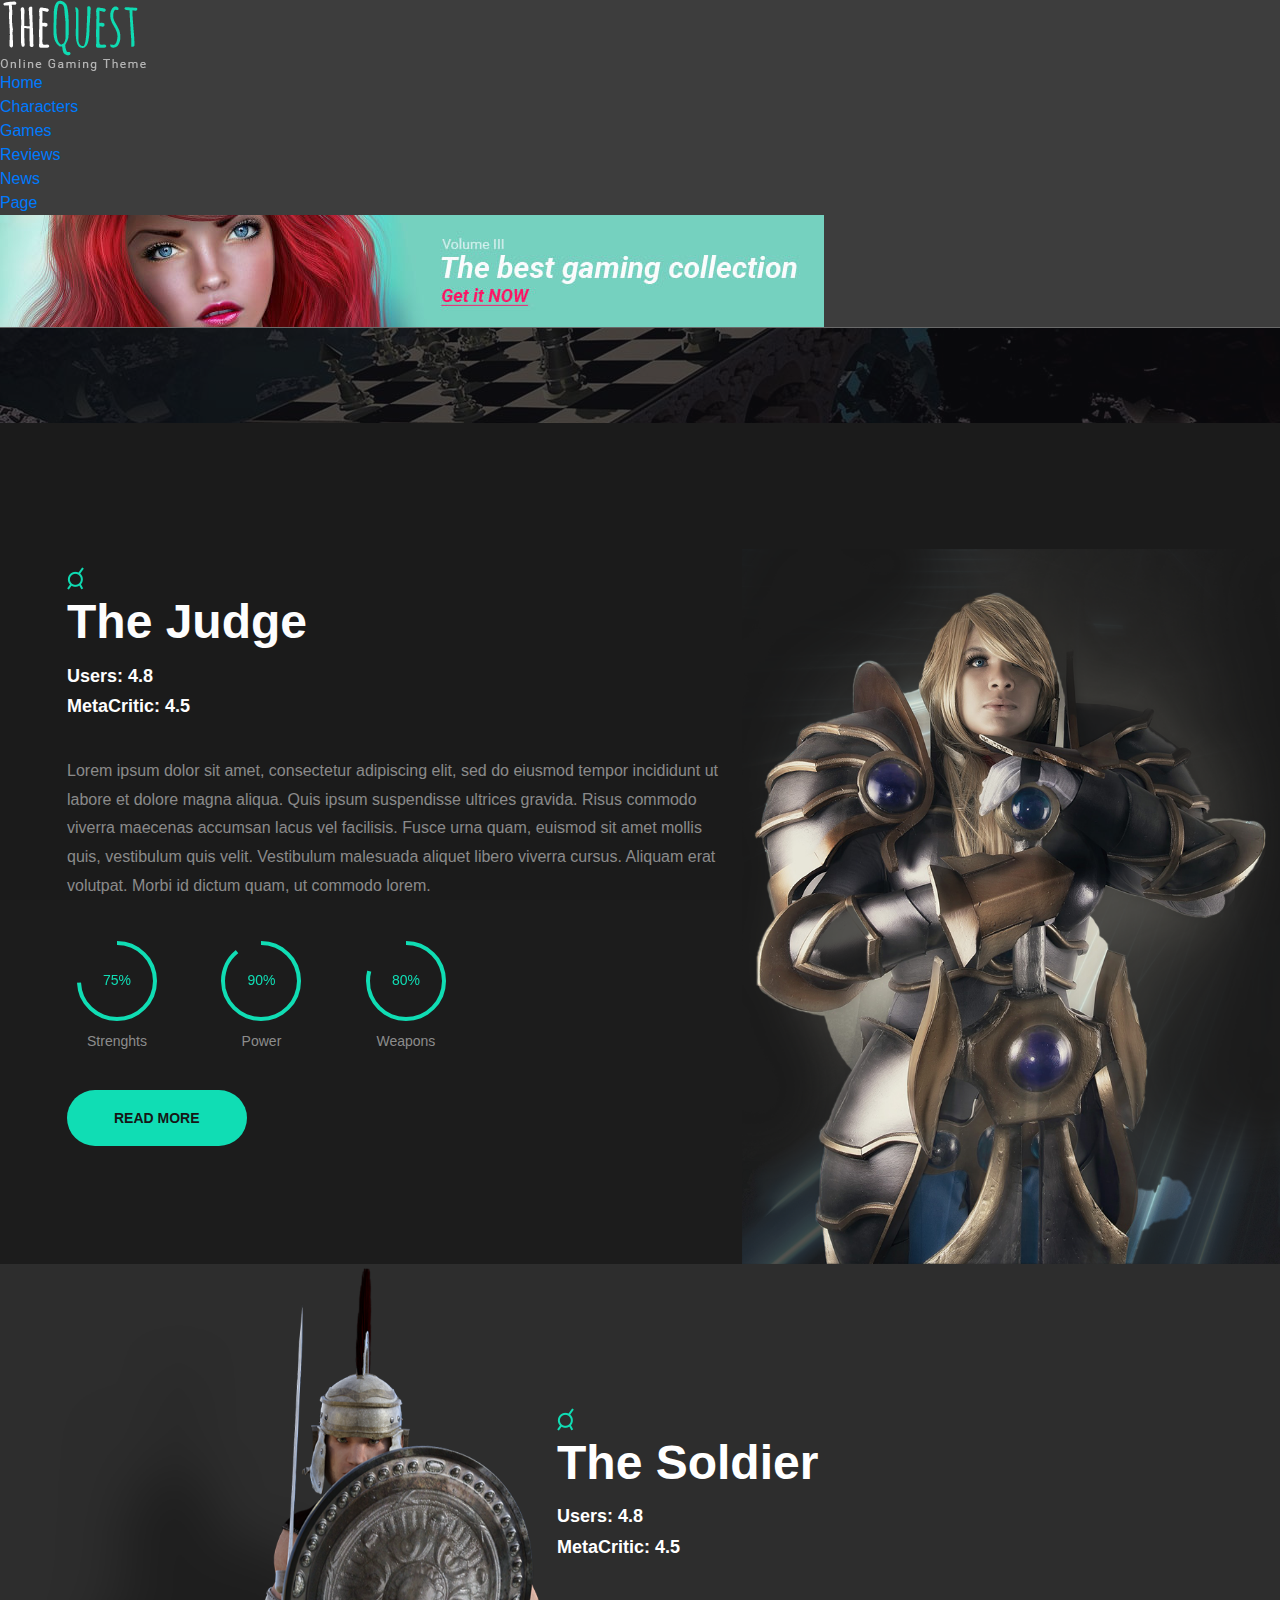
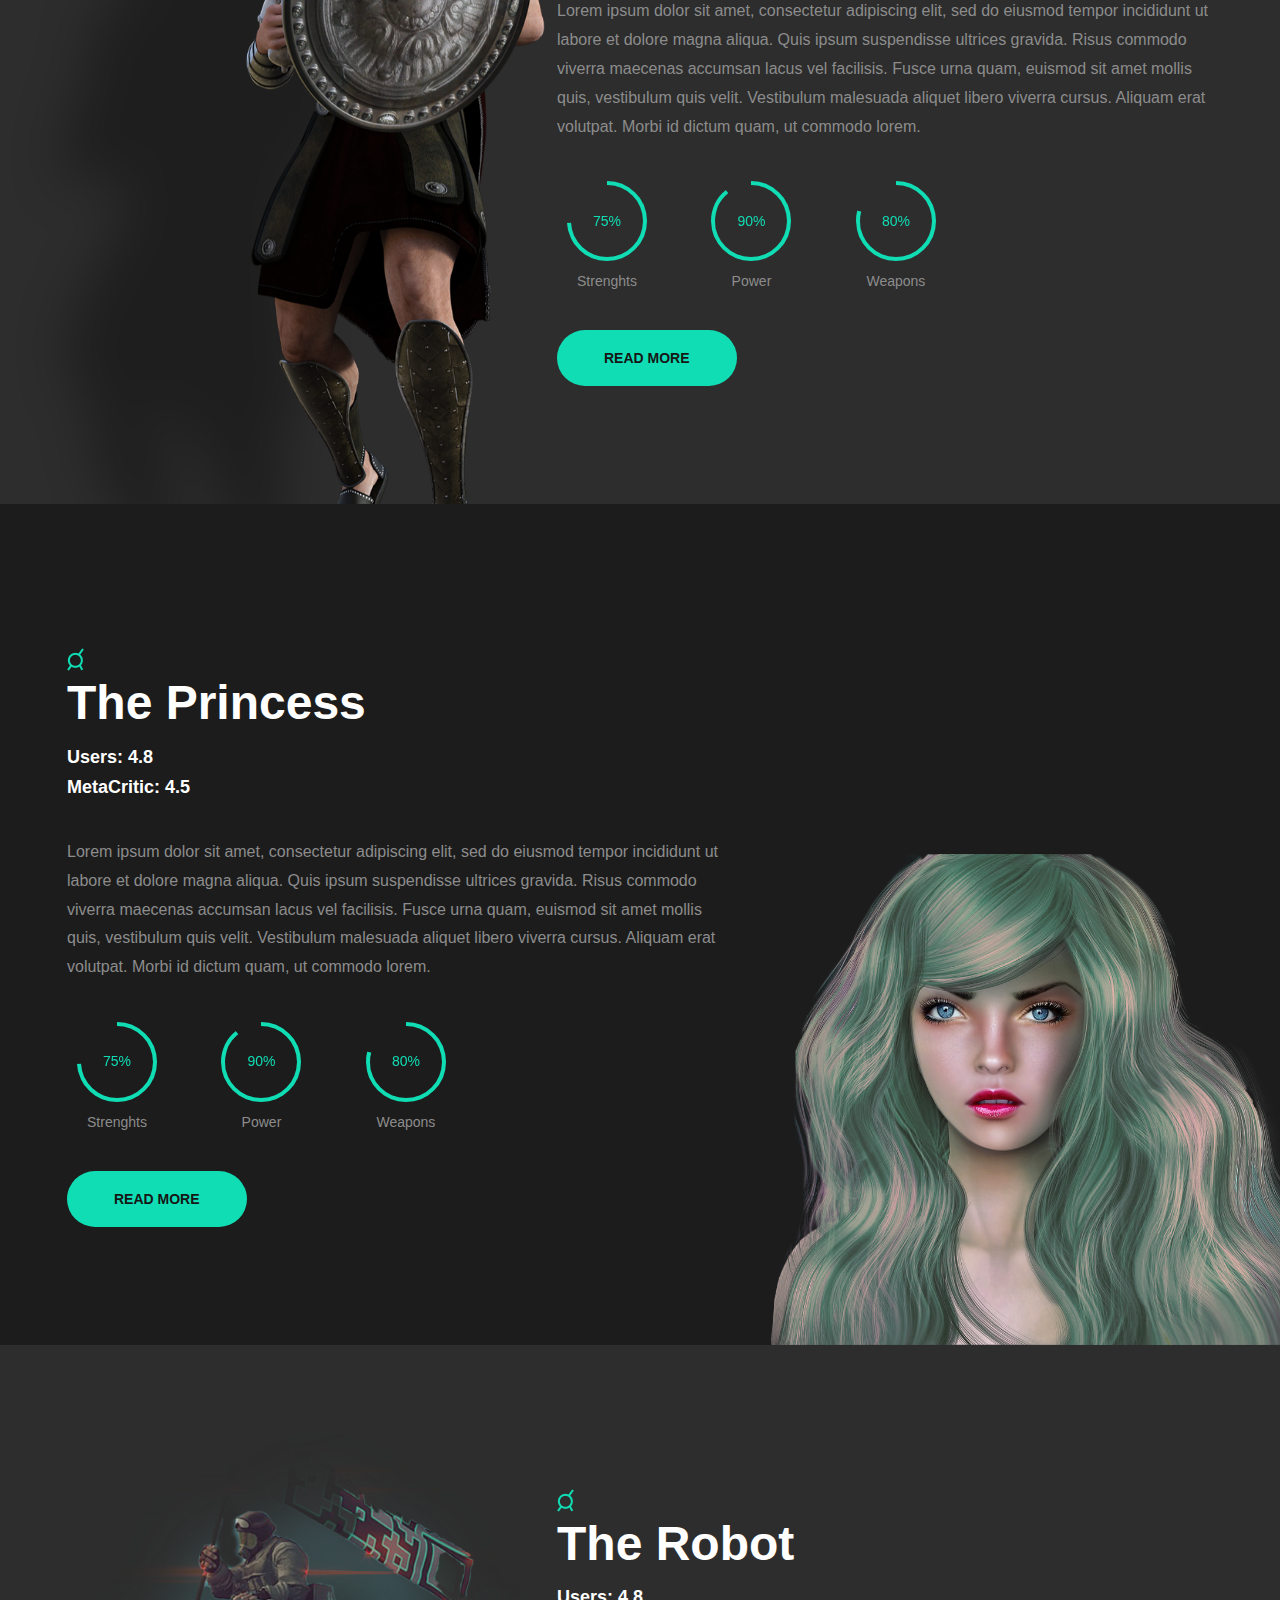
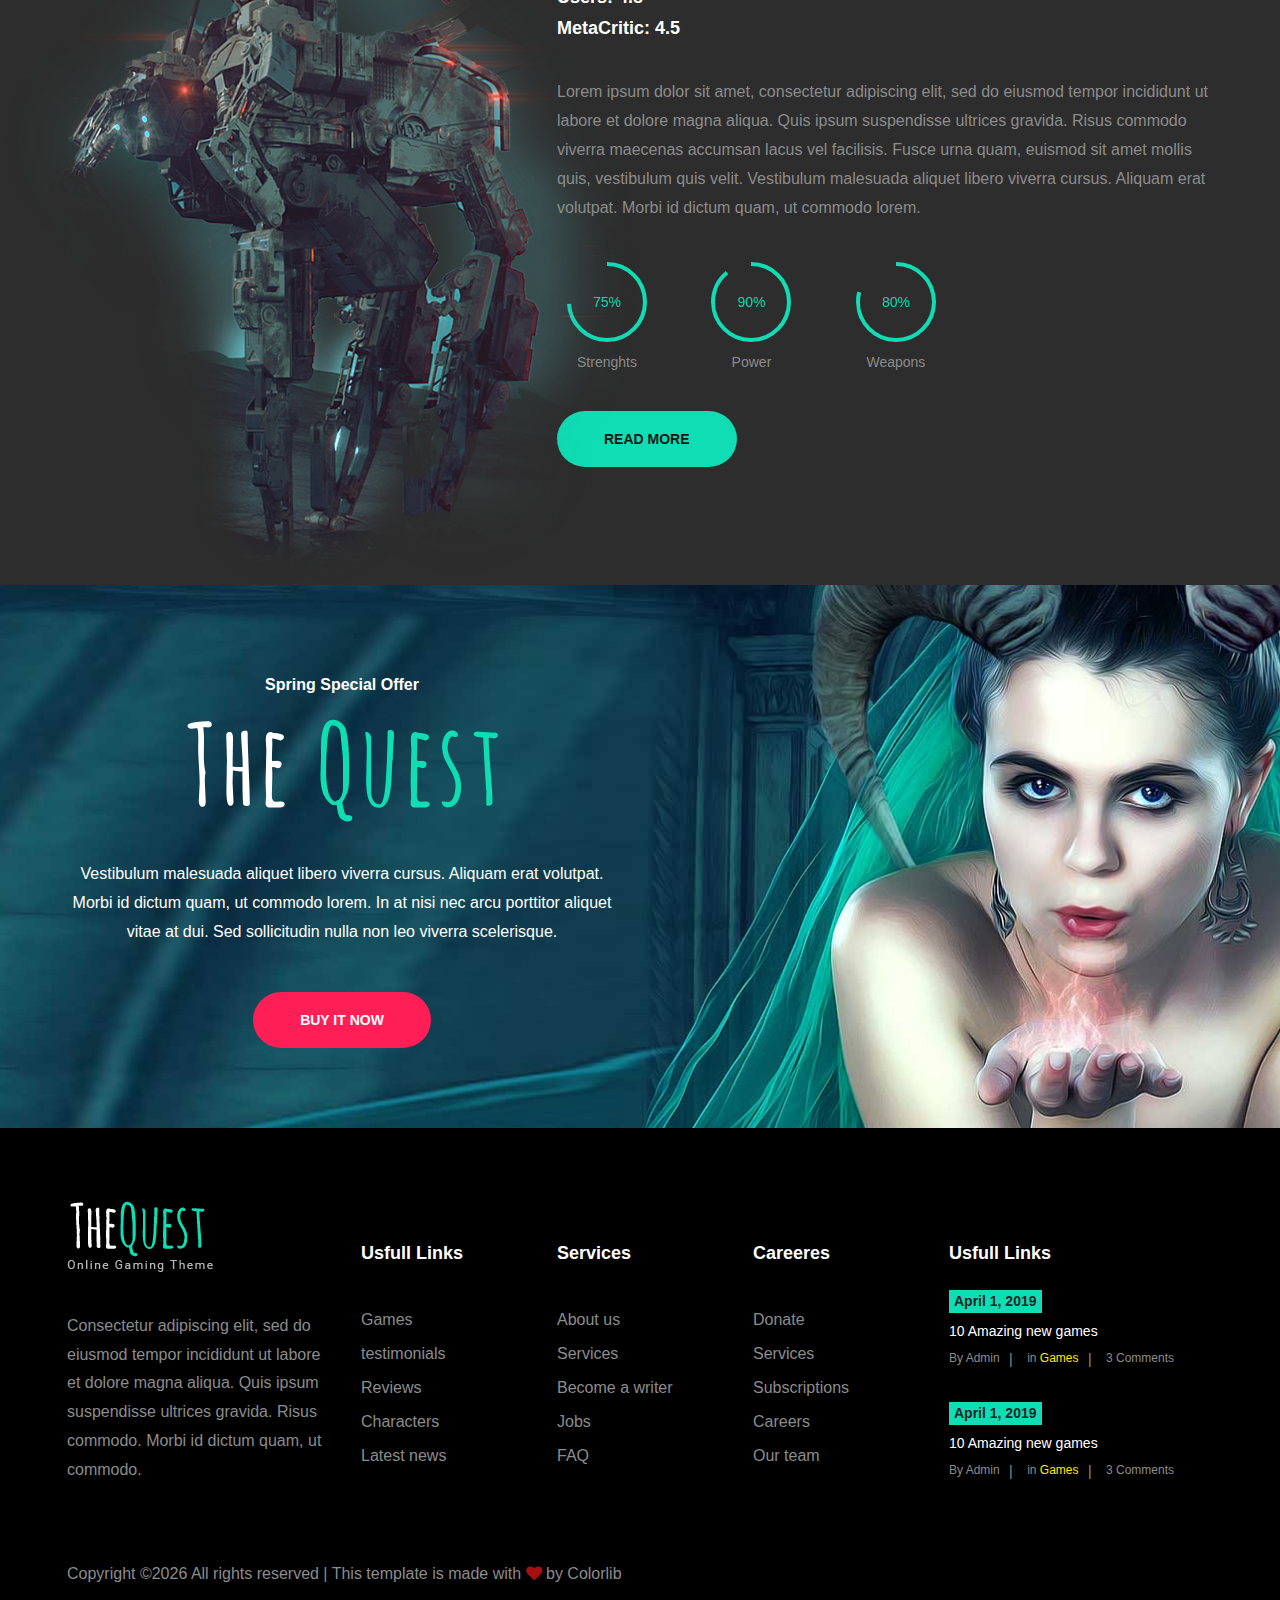
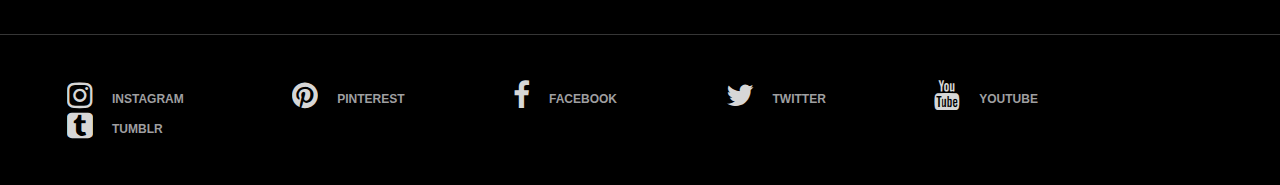
<file: characters.html>
<!DOCTYPE html>
<html lang="zxx">
<head>
	<title>TheQuest - Gaming Magazine Template</title>
	<meta charset="UTF-8">
	<meta name="description" content="TheQuest Gaming Magazine Template">
	<meta name="keywords" content="gaming, html">
	<meta name="viewport" content="width=device-width, initial-scale=1.0">
	
	<!-- Favicon -->
	<link href="img/favicon.ico" rel="shortcut icon"/>

	<!-- Google font -->
	<link href="https://fonts.googleapis.com/css?family=Roboto:300,300i,400,400i,500,500i,700,700i&display=swap" rel="stylesheet">

	<!-- Stylesheets -->
	<link rel="stylesheet" href="css/bootstrap.min.css"/>
	<link rel="stylesheet" href="css/font-awesome.min.css"/>
	<link rel="stylesheet" href="css/magnific-popup.css"/>
	<link rel="stylesheet" href="css/owl.carousel.min.css"/>
	<link rel="stylesheet" href="css/slicknav.min.css"/>

	<!-- Main Stylesheets -->
	<link rel="stylesheet" href="css/style.css"/>


	<!--[if lt IE 9]>
		<script src="https://oss.maxcdn.com/html5shiv/3.7.2/html5shiv.min.js"></script>
		<script src="https://oss.maxcdn.com/respond/1.4.2/respond.min.js"></script>
	<![endif]-->

</head>
<body>
	<!-- Page Preloder -->
	<div id="preloder">
		<div class="loader"></div>
	</div>

	<!-- Header section -->
	<header class="header-section">
		<a href="index.html" class="site-logo">
			<img src="img/logo.png" alt="logo">
		</a>
		<ul class="main-menu">
			<li><a href="index.html">Home</a></li>
			<li><a href="characters.html">Characters</a></li>
			<li><a href="game.html">Games</a></li>
			<li><a href="reviews.html">Reviews</a></li>
			<li><a href="news.html">News</a></li>
			<li><a href="single-post.html">Page</a></li>
		</ul>
		<div class="header-add">
			<img src="img/add.jpg" alt="">
		</div>
	</header>
	<!-- Header section end -->

	<!-- Page top section -->
	<section class="page-top-section set-bg" data-setbg="img/header-bg/1.jpg">
		<div class="container">
			<h2>Characters</h2>
		</div>
	</section>
	<!-- Page top section end -->

	<!-- Character section 1 -->
	<section class="characters-section character-one">
		<div class="container">
			<div class="row">
				<div class="col-lg-7">
					<div class="character-info">
						<img src="img/game-characters/title-icon.png" alt="">
						<h2>The Judge</h2>
						<h5>Users: 4.8</h5>
						<h5>MetaCritic: 4.5</h5>
						<p>Lorem ipsum dolor sit amet, consectetur adipiscing elit, sed do eiusmod tempor incididunt ut labore et dolore magna aliqua. Quis ipsum suspendisse ultrices gravida. Risus commodo viverra maecenas accumsan lacus vel facilisis. Fusce urna quam, euismod sit amet mollis quis, vestibulum quis velit. Vestibulum malesuada aliquet libero viverra cursus. Aliquam erat volutpat. Morbi id dictum quam, ut commodo lorem.</p>
						<div class="progress-warp">
							<div class="cp-item">
								<div class="circle-progress" data-cpid="id-1" data-cpvalue="75" data-cpcolor="#10ddb4"></div>
								<h4>Strenghts</h4>
							</div>
							<div class="cp-item">
								<div class="circle-progress" data-cpid="id-2" data-cpvalue="90" data-cpcolor="#10ddb4"></div>
								<h4>Power</h4>
							</div>
							<div class="cp-item">
								<div class="circle-progress" data-cpid="id-3" data-cpvalue="80" data-cpcolor="#10ddb4"></div>
								<h4>Weapons</h4>
							</div>
						</div>
						<a href="#" class="site-btn">Read More</a>
					</div>
				</div>
			</div>
			<div class="character-img">
				<img src="img/game-characters/1.png" alt="">
			</div>
		</div>
	</section>
	<!-- Character section 1 end -->

	<!-- Character section 2 -->
	<section class="characters-section character-two">
		<div class="container">
			<div class="row">
				<div class="col-lg-7 offset-lg-5">
					<div class="character-info">
						<img src="img/game-characters/title-icon.png" alt="">
						<h2>The Soldier</h2>
						<h5>Users: 4.8</h5>
						<h5>MetaCritic: 4.5</h5>
						<p>Lorem ipsum dolor sit amet, consectetur adipiscing elit, sed do eiusmod tempor incididunt ut labore et dolore magna aliqua. Quis ipsum suspendisse ultrices gravida. Risus commodo viverra maecenas accumsan lacus vel facilisis. Fusce urna quam, euismod sit amet mollis quis, vestibulum quis velit. Vestibulum malesuada aliquet libero viverra cursus. Aliquam erat volutpat. Morbi id dictum quam, ut commodo lorem.</p>
						<div class="progress-warp">
							<div class="cp-item">
								<div class="circle-progress" data-cpid="id-4" data-cpvalue="75" data-cpcolor="#10ddb4"></div>
								<h4>Strenghts</h4>
							</div>
							<div class="cp-item">
								<div class="circle-progress" data-cpid="id-5" data-cpvalue="90" data-cpcolor="#10ddb4"></div>
								<h4>Power</h4>
							</div>
							<div class="cp-item">
								<div class="circle-progress" data-cpid="id-6" data-cpvalue="80" data-cpcolor="#10ddb4"></div>
								<h4>Weapons</h4>
							</div>
						</div>
						<a href="#" class="site-btn">Read More</a>
					</div>
				</div>
			</div>
			<div class="character-img">
				<img src="img/game-characters/2.png" alt="">
			</div>
		</div>
	</section>
	<!-- Character section 2 end -->

	<!-- Character section 3 -->
	<section class="characters-section character-three">
		<div class="container">
			<div class="row">
				<div class="col-lg-7">
					<div class="character-info">
						<img src="img/game-characters/title-icon.png" alt="">
						<h2>The Princess</h2>
						<h5>Users: 4.8</h5>
						<h5>MetaCritic: 4.5</h5>
						<p>Lorem ipsum dolor sit amet, consectetur adipiscing elit, sed do eiusmod tempor incididunt ut labore et dolore magna aliqua. Quis ipsum suspendisse ultrices gravida. Risus commodo viverra maecenas accumsan lacus vel facilisis. Fusce urna quam, euismod sit amet mollis quis, vestibulum quis velit. Vestibulum malesuada aliquet libero viverra cursus. Aliquam erat volutpat. Morbi id dictum quam, ut commodo lorem.</p>
						<div class="progress-warp">
							<div class="cp-item">
								<div class="circle-progress" data-cpid="id-7" data-cpvalue="75" data-cpcolor="#10ddb4"></div>
								<h4>Strenghts</h4>
							</div>
							<div class="cp-item">
								<div class="circle-progress" data-cpid="id-8" data-cpvalue="90" data-cpcolor="#10ddb4"></div>
								<h4>Power</h4>
							</div>
							<div class="cp-item">
								<div class="circle-progress" data-cpid="id-9" data-cpvalue="80" data-cpcolor="#10ddb4"></div>
								<h4>Weapons</h4>
							</div>
						</div>
						<a href="#" class="site-btn">Read More</a>
					</div>
				</div>
			</div>
			<div class="character-img">
				<img src="img/game-characters/3.png" alt="">
			</div>
		</div>
	</section>
	<!-- Character section 3 end -->

	<!-- Character section 4 -->
	<section class="characters-section character-four">
		<div class="container">
			<div class="row">
				<div class="col-lg-7 offset-lg-5">
					<div class="character-info">
						<img src="img/game-characters/title-icon.png" alt="">
						<h2>The Robot</h2>
						<h5>Users: 4.8</h5>
						<h5>MetaCritic: 4.5</h5>
						<p>Lorem ipsum dolor sit amet, consectetur adipiscing elit, sed do eiusmod tempor incididunt ut labore et dolore magna aliqua. Quis ipsum suspendisse ultrices gravida. Risus commodo viverra maecenas accumsan lacus vel facilisis. Fusce urna quam, euismod sit amet mollis quis, vestibulum quis velit. Vestibulum malesuada aliquet libero viverra cursus. Aliquam erat volutpat. Morbi id dictum quam, ut commodo lorem.</p>
						<div class="progress-warp">
							<div class="cp-item">
								<div class="circle-progress" data-cpid="id-10" data-cpvalue="75" data-cpcolor="#10ddb4"></div>
								<h4>Strenghts</h4>
							</div>
							<div class="cp-item">
								<div class="circle-progress" data-cpid="id-11" data-cpvalue="90" data-cpcolor="#10ddb4"></div>
								<h4>Power</h4>
							</div>
							<div class="cp-item">
								<div class="circle-progress" data-cpid="id-12" data-cpvalue="80" data-cpcolor="#10ddb4"></div>
								<h4>Weapons</h4>
							</div>
						</div>
						<a href="#" class="site-btn">Read More</a>
					</div>
				</div>
			</div>
			<div class="character-img">
				<img src="img/game-characters/4.png" alt="">
			</div>
		</div>
	</section>
	<!-- Character section 4 end -->

	<!-- Banner section -->
	<section class="banner-section set-bg" data-setbg="img/banner-bg.jpg">
		<div class="container">
			<div class="banner-text text-white">
				<div class="banner-logo">
					<h6>Spring Special Offer</h6>
					<img src="img/logo-3.png" alt="">
				</div>
				<p>Vestibulum malesuada aliquet libero viverra cursus. Aliquam erat volutpat. Morbi id dictum quam, ut commodo lorem. In at nisi nec arcu porttitor aliquet vitae at dui. Sed sollicitudin nulla non leo viverra scelerisque.</p>
				<a href="#" class="site-btn sb-color">Buy it now</a>
			</div>
		</div>
	</section>
	<!-- Banner section end -->

	<!-- Footer section -->
	<div class="footer-section">
		<div class="container">
			<div class="row">
				<div class="col-lg-3">
					<div class="footer-widget">
						<div class="about-widget">
							<img src="img/logo.png" alt="">
							<p>Consectetur adipiscing elit, sed do eiusmod tempor incididunt ut labore et dolore magna aliqua. Quis ipsum suspendisse ultrices gravida. Risus commodo. Morbi id dictum quam, ut commodo.</p>
						</div>
					</div>
				</div>
				<div class="col-lg-2 col-sm-6">
					<div class="footer-widget">
						<h2 class="fw-title">Usfull Links</h2>
						<ul>
							<li><a href="">Games</a></li>
							<li><a href="">testimonials</a></li>
							<li><a href="">Reviews</a></li>
							<li><a href="">Characters</a></li>
							<li><a href="">Latest news</a></li>
						</ul>
					</div>
				</div>
				<div class="col-lg-2 col-sm-6">
					<div class="footer-widget">
						<h2 class="fw-title">Services</h2>
						<ul>
							<li><a href="">About us</a></li>
							<li><a href="">Services</a></li>
							<li><a href="">Become a writer</a></li>
							<li><a href="">Jobs</a></li>
							<li><a href="">FAQ</a></li>
						</ul>
					</div>
				</div>
				<div class="col-lg-2 col-sm-6">
					<div class="footer-widget">
						<h2 class="fw-title">Careeres</h2>
						<ul>
							<li><a href="">Donate</a></li>
							<li><a href="">Services</a></li>
							<li><a href="">Subscriptions</a></li>
							<li><a href="">Careers</a></li>
							<li><a href="">Our team</a></li>
						</ul>
					</div>
				</div>
				<div class="col-lg-3 col-sm-6">
					<div class="footer-widget fw-latest-post">
						<h2 class="fw-title">Usfull Links</h2>
						<div class="latest-news-widget">
							<div class="ln-item">
								<div class="ln-text">
									<div class="ln-date">April 1, 2019</div>
									<h6>10 Amazing new games</h6>
									<div class="ln-metas">
										<div class="ln-meta">By Admin</div>
										<div class="ln-meta">in <a href="#">Games</a></div>
										<div class="ln-meta">3 Comments</div>
									</div>
								</div>
							</div>
							<div class="ln-item">
								<div class="ln-text">
									<div class="ln-date">April 1, 2019</div>
									<h6>10 Amazing new games</h6>
									<div class="ln-metas">
										<div class="ln-meta">By Admin</div>
										<div class="ln-meta">in <a href="#">Games</a></div>
										<div class="ln-meta">3 Comments</div>
									</div>
								</div>
							</div>
						</div>
					</div>
				</div>
			</div>
			<div class="copyright"><p><!-- Link back to Colorlib can't be removed. Template is licensed under CC BY 3.0. -->
  Copyright &copy;<script>document.write(new Date().getFullYear());</script> All rights reserved | This template is made with <i class="fa fa-heart" aria-hidden="true"></i> by <a href="https://colorlib.com" target="_blank">Colorlib</a>
  <!-- Link back to Colorlib can't be removed. Template is licensed under CC BY 3.0. --></p></div>
		</div>
		<div class="social-links-warp">
			<div class="container">
				<div class="social-links">
					<a href="#"><i class="fa fa-instagram"></i><span>instagram</span></a>
					<a href="#"><i class="fa fa-pinterest"></i><span>pinterest</span></a>
					<a href="#"><i class="fa fa-facebook"></i><span>facebook</span></a>
					<a href="#"><i class="fa fa-twitter"></i><span>twitter</span></a>
					<a href="#"><i class="fa fa-youtube"></i><span>youtube</span></a>
					<a href="#"><i class="fa fa-tumblr-square"></i><span>tumblr</span></a>
				</div>
			</div>
		</div>
	</div>
	<!-- Footer section end -->
															
	<!--====== Javascripts & Jquery ======-->
	<script src="js/jquery-3.2.1.min.js"></script>
	<script src="js/bootstrap.min.js"></script>
	<script src="js/jquery.slicknav.js"></script>
	<script src="js/owl.carousel.min.js"></script>
	<script src="js/circle-progress.min.js"></script>
	<script src="js/jquery.magnific-popup.min.js"></script>
	<script src="js/main.js"></script>

	</body>
</html>
</file>
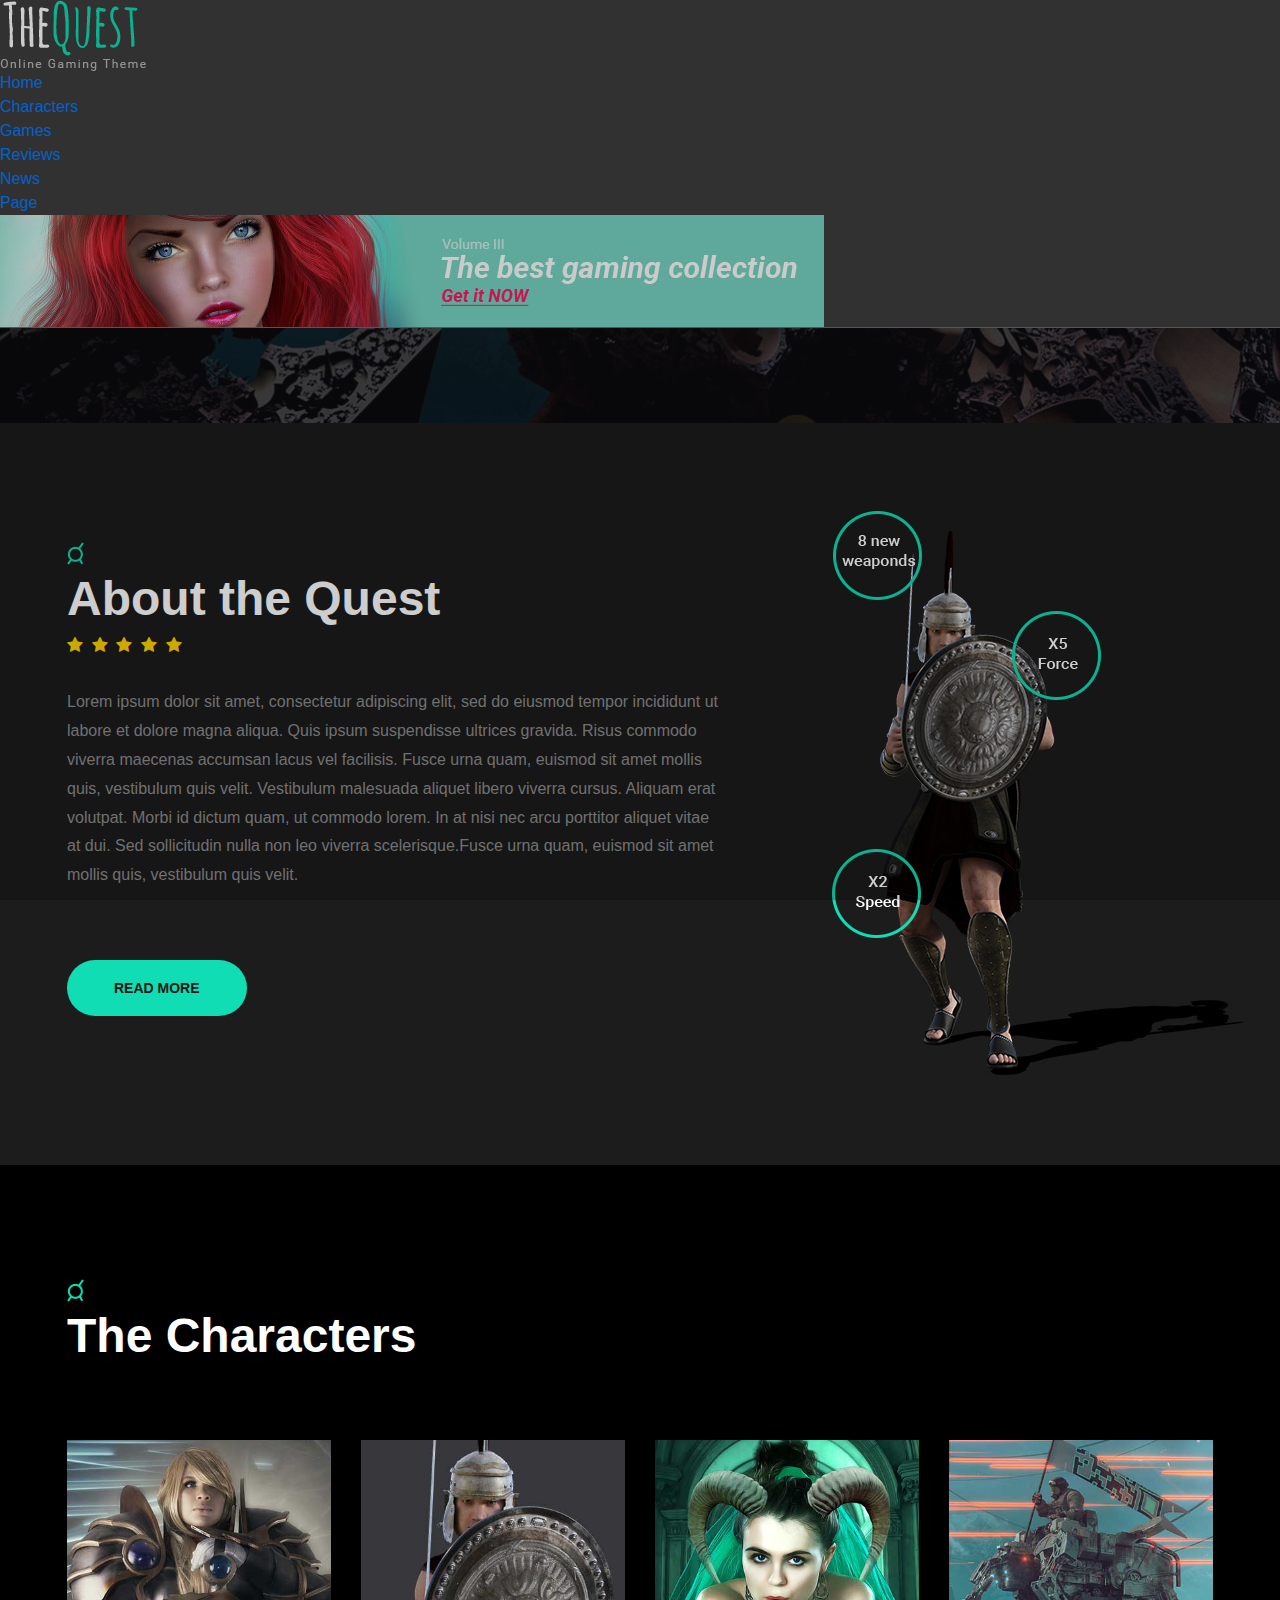
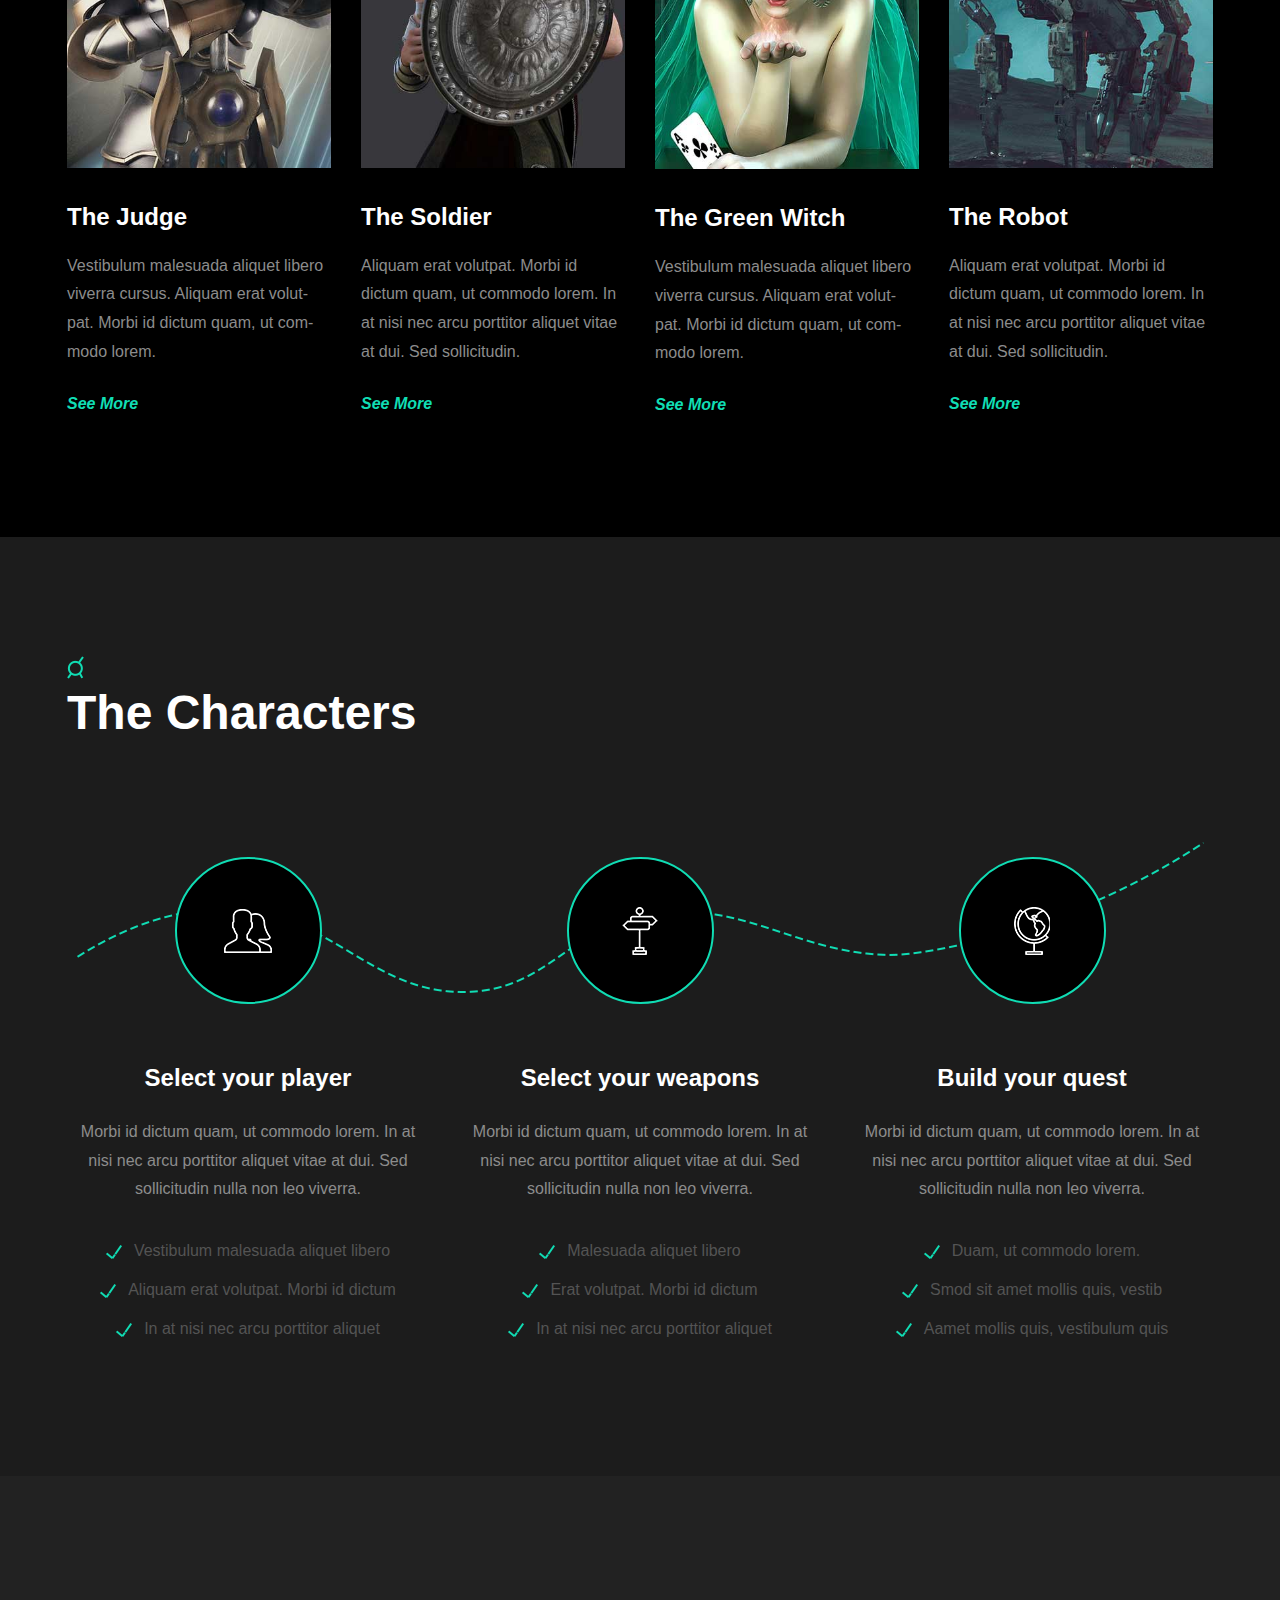
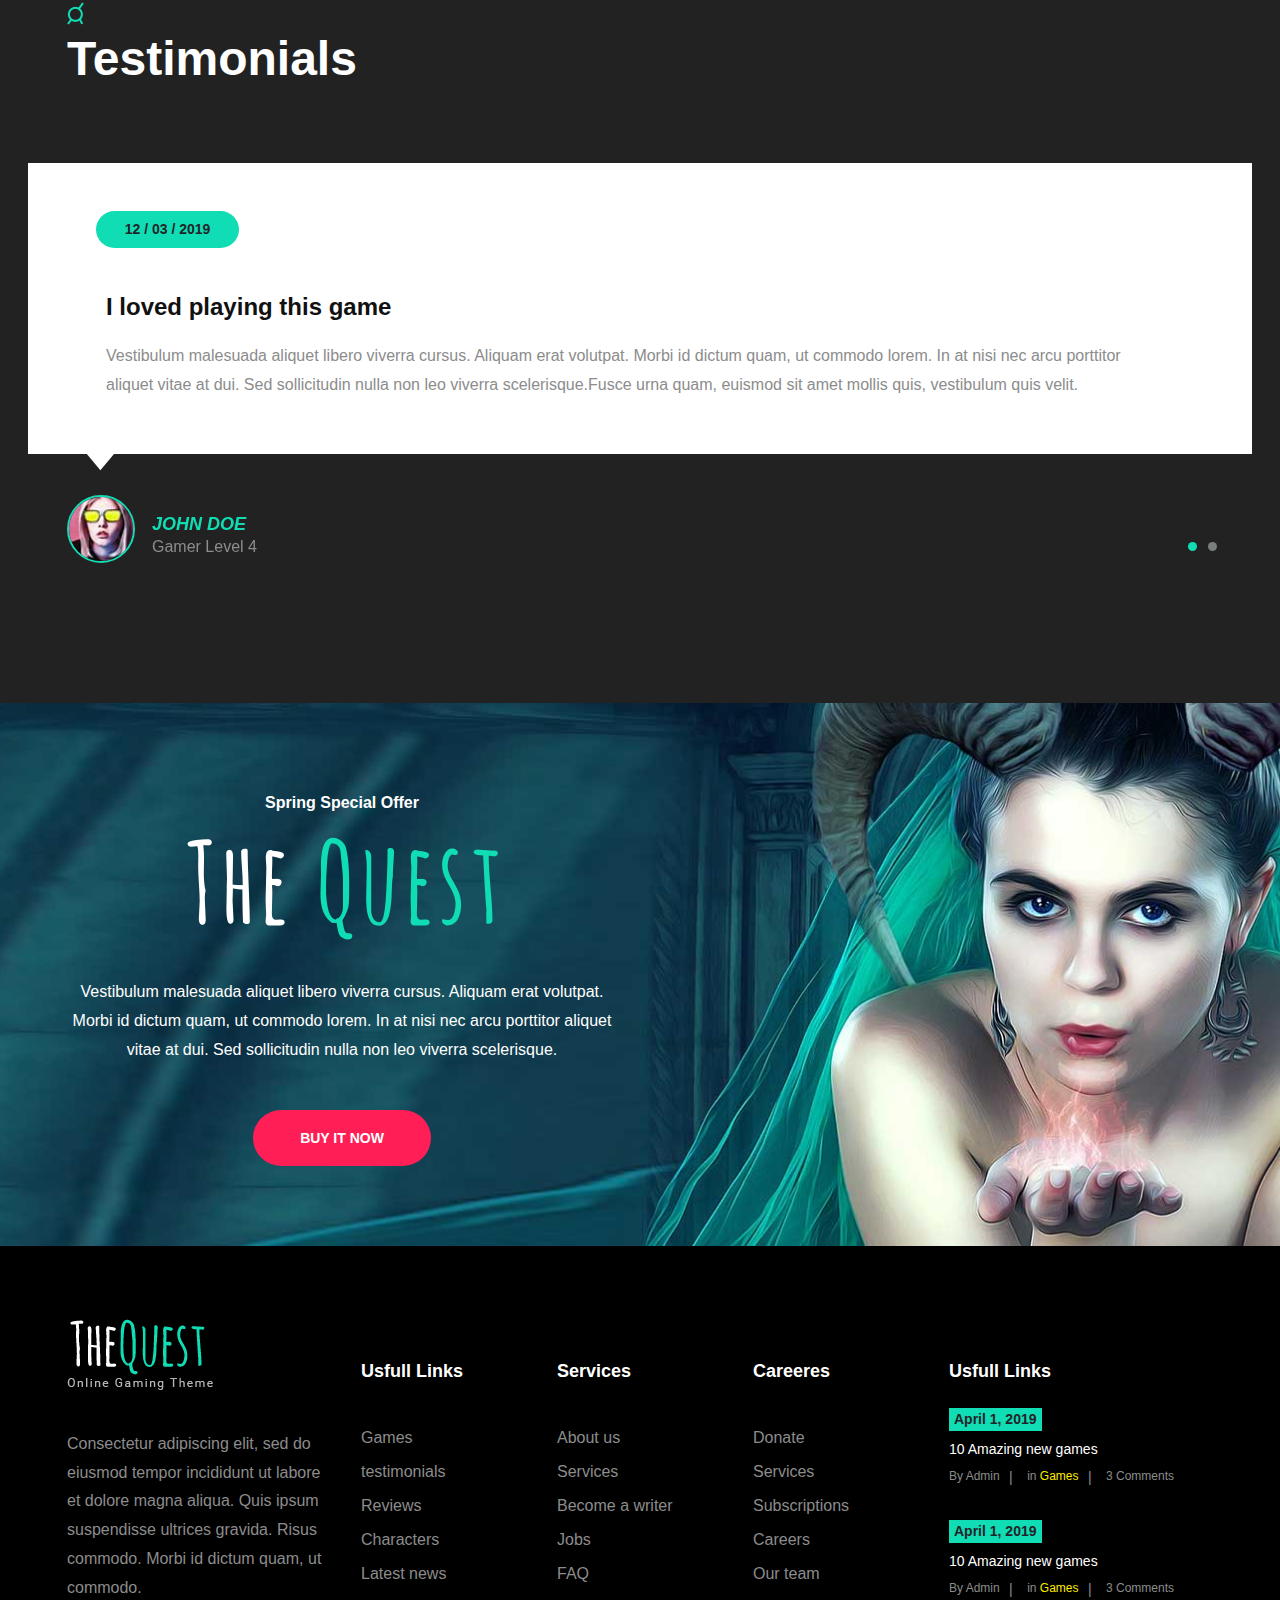
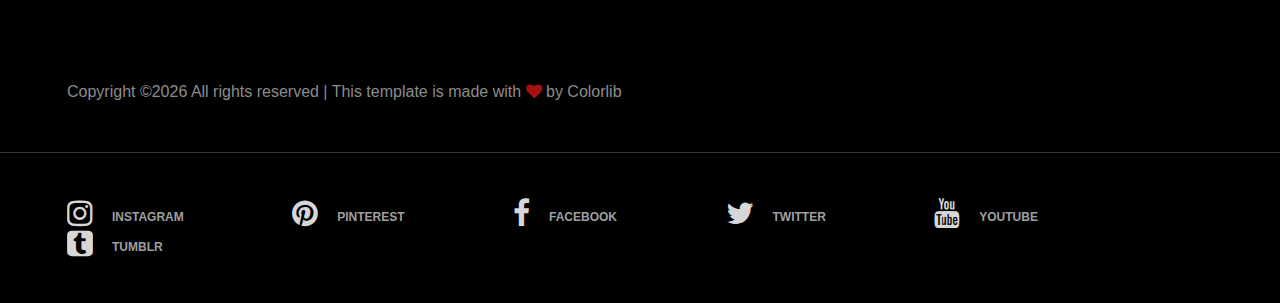
<file: game.html>
<!DOCTYPE html>
<html lang="zxx">
<head>
	<title>TheQuest - Gaming Magazine Template</title>
	<meta charset="UTF-8">
	<meta name="description" content="TheQuest Gaming Magazine Template">
	<meta name="keywords" content="gaming, html">
	<meta name="viewport" content="width=device-width, initial-scale=1.0">
	
	<!-- Favicon -->
	<link href="img/favicon.ico" rel="shortcut icon"/>

	<!-- Google font -->
	<link href="https://fonts.googleapis.com/css?family=Roboto:300,300i,400,400i,500,500i,700,700i&display=swap" rel="stylesheet">

	<!-- Stylesheets -->
	<link rel="stylesheet" href="css/bootstrap.min.css"/>
	<link rel="stylesheet" href="css/font-awesome.min.css"/>
	<link rel="stylesheet" href="css/magnific-popup.css"/>
	<link rel="stylesheet" href="css/animate.css"/>
	<link rel="stylesheet" href="css/owl.carousel.min.css"/>
	<link rel="stylesheet" href="css/slicknav.min.css"/>

	<!-- Main Stylesheets -->
	<link rel="stylesheet" href="css/style.css"/>


	<!--[if lt IE 9]>
		<script src="https://oss.maxcdn.com/html5shiv/3.7.2/html5shiv.min.js"></script>
		<script src="https://oss.maxcdn.com/respond/1.4.2/respond.min.js"></script>
	<![endif]-->

</head>
<body>
	<!-- Page Preloder -->
	<div id="preloder">
		<div class="loader"></div>
	</div>

	<!-- Header section -->
	<header class="header-section">
		<a href="index.html" class="site-logo">
			<img src="img/logo.png" alt="logo">
		</a>
		<ul class="main-menu">
			<li><a href="index.html">Home</a></li>
			<li><a href="characters.html">Characters</a></li>
			<li><a href="game.html">Games</a></li>
			<li><a href="reviews.html">Reviews</a></li>
			<li><a href="news.html">News</a></li>
			<li><a href="single-post.html">Page</a></li>
		</ul>
		<div class="header-add">
			<img src="img/add.jpg" alt="">
		</div>
	</header>
	<!-- Header section end -->

	<!-- Page top section -->
	<section class="page-top-section set-bg" data-setbg="img/header-bg/2.jpg">
		<div class="container">
			<h2>The Game</h2>
		</div>
	</section>
	<!-- Page top section end -->

	<!-- Game section -->
	<section class="game-section character-one">
		<div class="container">
			<div class="row">
				<div class="col-lg-7">
					<div class="about-game">
						<div class="game-title mb-0">
							<img src="img/game-characters/title-icon.png" alt="">
							<h2>About the Quest</h2>
						</div>
						<div class="rating">
							<i class="fa fa-star"></i>
							<i class="fa fa-star"></i>
							<i class="fa fa-star"></i>
							<i class="fa fa-star"></i>
							<i class="fa fa-star"></i>
						</div>
						<p>Lorem ipsum dolor sit amet, consectetur adipiscing elit, sed do eiusmod tempor incididunt ut labore et dolore magna aliqua. Quis ipsum suspendisse ultrices gravida. Risus commodo viverra maecenas accumsan lacus vel facilisis. Fusce urna quam, euismod sit amet mollis quis, vestibulum quis velit. Vestibulum malesuada aliquet libero viverra cursus. Aliquam erat volutpat. Morbi id dictum quam, ut commodo lorem. In at nisi nec arcu porttitor aliquet vitae at dui. Sed sollicitudin nulla non leo viverra scelerisque.Fusce urna quam, euismod sit amet mollis quis, vestibulum quis velit.</p>
						<div class="site-btn">Read More</div>
					</div>
				</div>
				<div class="col-lg-5">
					<div class="about-game-img">
						<img src="img/game-characters/5.png" alt="">
					</div>
				</div>
			</div>
		</div>
	</section>
	<!-- Game section end -->

	<!-- Characters boxes section -->
	<section class="characters-boxes-section">
		<div class="container">
			<div class="game-title">
				<img src="img/game-characters/title-icon.png" alt="">
				<h2>The Characters</h2>
			</div>
			<div class="row">
				<div class="col-lg-3 col-sm-6">
					<div class="characters-box">
						<img src="img/characters-boxes/1.jpg" alt="">
						<h4>The Judge</h4>
						<p>Vestibulum malesuada aliquet libero viverra cursus. Aliquam erat volut-pat. Morbi id dictum quam, ut com-modo lorem.</p>
						<a href="#" class="rm">See More</a>
					</div>
				</div>
				<div class="col-lg-3 col-sm-6">
					<div class="characters-box">
						<img src="img/characters-boxes/2.jpg" alt="">
						<h4>The Soldier</h4>
						<p>Aliquam erat volutpat. Morbi id dictum quam, ut commodo lorem. In at nisi nec arcu porttitor aliquet vitae at dui. Sed sollicitudin.</p>
						<a href="#" class="rm">See More</a>
					</div>
				</div>
				<div class="col-lg-3 col-sm-6">
					<div class="characters-box">
						<img src="img/characters-boxes/3.jpg" alt="">
						<h4>The Green Witch</h4>
						<p>Vestibulum malesuada aliquet libero viverra cursus. Aliquam erat volut-pat. Morbi id dictum quam, ut com-modo lorem.</p>
						<a href="#" class="rm">See More</a>
					</div>
				</div>
				<div class="col-lg-3 col-sm-6">
					<div class="characters-box">
						<img src="img/characters-boxes/4.jpg" alt="">
						<h4>The Robot</h4>
						<p>Aliquam erat volutpat. Morbi id dictum quam, ut commodo lorem. In at nisi nec arcu porttitor aliquet vitae at dui. Sed sollicitudin.</p>
						<a href="#" class="rm">See More</a>
					</div>
				</div>
			</div>
		</div>
	</section>
	<!-- Characters boxes section end -->

	<!-- Work steps section -->
	<section class="work-steps-section">
		<div class="container">
			<div class="game-title">
				<img src="img/game-characters/title-icon.png" alt="">
				<h2>The Characters</h2>
			</div>
			<div class="row work-steps">
				<div class="col-md-4">
					<div class="work-step-box">
						<div class="ws-icon">
							<img src="img/icons/1.png" alt="">
						</div>
						<h4>Select your player</h4>
						<p>Morbi id dictum quam, ut commodo lorem. In at nisi nec arcu porttitor aliquet vitae at dui. Sed sollicitudin nulla non leo viverra. </p>
						<ul>
							<li><img src="img/icons/check.png" alt="">Vestibulum malesuada aliquet libero </li>
							<li><img src="img/icons/check.png" alt="">Aliquam erat volutpat. Morbi id dictum</li>
							<li><img src="img/icons/check.png" alt="">In at nisi nec arcu porttitor aliquet </li>
						</ul>
					</div>
				</div>
				<div class="col-md-4">
					<div class="work-step-box">
						<div class="ws-icon">
							<img src="img/icons/2.png" alt="">
						</div>
						<h4>Select your weapons</h4>
						<p>Morbi id dictum quam, ut commodo lorem. In at nisi nec arcu porttitor aliquet vitae at dui. Sed sollicitudin nulla non leo viverra. </p>
						<ul>
							<li><img src="img/icons/check.png" alt="">Malesuada aliquet libero </li>
							<li><img src="img/icons/check.png" alt="">Erat volutpat. Morbi id dictum</li>
							<li><img src="img/icons/check.png" alt="">In at nisi nec arcu porttitor aliquet </li>
						</ul>
					</div>
				</div>
				<div class="col-md-4">
					<div class="work-step-box">
						<div class="ws-icon">
							<img src="img/icons/3.png" alt="">
						</div>
						<h4>Build your quest</h4>
						<p>Morbi id dictum quam, ut commodo lorem. In at nisi nec arcu porttitor aliquet vitae at dui. Sed sollicitudin nulla non leo viverra. </p>
						<ul>
							<li><img src="img/icons/check.png" alt="">Duam, ut commodo lorem. </li>
							<li><img src="img/icons/check.png" alt="">Smod sit amet mollis quis, vestib</li>
							<li><img src="img/icons/check.png" alt="">Aamet mollis quis, vestibulum quis </li>
						</ul>
					</div>
				</div>
			</div>
		</div>
	</section>
	<!-- Work steps section end -->

	<!-- Testimonials section -->
	<section class="testimonials-section">
		<div class="container">
			<div class="game-title">
				<img src="img/game-characters/title-icon.png" alt="">
				<h2>Testimonials</h2>
			</div>
			<div class="testimonial-slider owl-carousel">
				<div class="testimonial">
					<div class="testimonial-text">
						<div class="test-date">12 / 03 / 2019</div>
						<h4>I loved playing this game</h4>
						<p>Vestibulum malesuada aliquet libero viverra cursus. Aliquam erat volutpat. Morbi id dictum quam, ut commodo lorem. In at nisi nec arcu porttitor aliquet vitae at dui. Sed sollicitudin nulla non leo viverra scelerisque.Fusce urna quam, euismod sit amet mollis quis, vestibulum quis velit. </p>
					</div>
					<div class="testimonial-info">
						<img src="img/author-thumbs/1.jpg" alt="">
						<div class="ti-text">
							<h5>JOHN DOE</h5>
							<p>Gamer Level 4</p>
						</div>
					</div>
				</div>
				<div class="testimonial">
					<div class="testimonial-text">
						<div class="test-date">12 / 03 / 2019</div>
						<h4>I loved playing this game</h4>
						<p>Vestibulum malesuada aliquet libero viverra cursus. Aliquam erat volutpat. Morbi id dictum quam, ut commodo lorem. In at nisi nec arcu porttitor aliquet vitae at dui. Sed sollicitudin nulla non leo viverra scelerisque.Fusce urna quam, euismod sit amet mollis quis, vestibulum quis velit. </p>
					</div>
					<div class="testimonial-info">
						<img src="img/author-thumbs/2.jpg" alt="">
						<div class="ti-text">
							<h5>JOHN DOE</h5>
							<p>Gamer Level 4</p>
						</div>
					</div>
				</div>
			</div>
		</div>
	</section>
	<!-- Testimonials section end -->
	
	<!-- Banner section -->
	<section class="banner-section set-bg" data-setbg="img/banner-bg.jpg">
		<div class="container">
			<div class="banner-text text-white">
				<div class="banner-logo">
					<h6>Spring Special Offer</h6>
					<img src="img/logo-3.png" alt="">
				</div>
				<p>Vestibulum malesuada aliquet libero viverra cursus. Aliquam erat volutpat. Morbi id dictum quam, ut commodo lorem. In at nisi nec arcu porttitor aliquet vitae at dui. Sed sollicitudin nulla non leo viverra scelerisque.</p>
				<a href="#" class="site-btn sb-color">Buy it now</a>
			</div>
		</div>
	</section>
	<!-- Banner section end -->

	<!-- Footer section -->
	<div class="footer-section">
		<div class="container">
			<div class="row">
				<div class="col-lg-3">
					<div class="footer-widget">
						<div class="about-widget">
							<img src="img/logo.png" alt="">
							<p>Consectetur adipiscing elit, sed do eiusmod tempor incididunt ut labore et dolore magna aliqua. Quis ipsum suspendisse ultrices gravida. Risus commodo. Morbi id dictum quam, ut commodo.</p>
						</div>
					</div>
				</div>
				<div class="col-lg-2 col-sm-6">
					<div class="footer-widget">
						<h2 class="fw-title">Usfull Links</h2>
						<ul>
							<li><a href="">Games</a></li>
							<li><a href="">testimonials</a></li>
							<li><a href="">Reviews</a></li>
							<li><a href="">Characters</a></li>
							<li><a href="">Latest news</a></li>
						</ul>
					</div>
				</div>
				<div class="col-lg-2 col-sm-6">
					<div class="footer-widget">
						<h2 class="fw-title">Services</h2>
						<ul>
							<li><a href="">About us</a></li>
							<li><a href="">Services</a></li>
							<li><a href="">Become a writer</a></li>
							<li><a href="">Jobs</a></li>
							<li><a href="">FAQ</a></li>
						</ul>
					</div>
				</div>
				<div class="col-lg-2 col-sm-6">
					<div class="footer-widget">
						<h2 class="fw-title">Careeres</h2>
						<ul>
							<li><a href="">Donate</a></li>
							<li><a href="">Services</a></li>
							<li><a href="">Subscriptions</a></li>
							<li><a href="">Careers</a></li>
							<li><a href="">Our team</a></li>
						</ul>
					</div>
				</div>
				<div class="col-lg-3 col-sm-6">
					<div class="footer-widget fw-latest-post">
						<h2 class="fw-title">Usfull Links</h2>
						<div class="latest-news-widget">
							<div class="ln-item">
								<div class="ln-text">
									<div class="ln-date">April 1, 2019</div>
									<h6>10 Amazing new games</h6>
									<div class="ln-metas">
										<div class="ln-meta">By Admin</div>
										<div class="ln-meta">in <a href="#">Games</a></div>
										<div class="ln-meta">3 Comments</div>
									</div>
								</div>
							</div>
							<div class="ln-item">
								<div class="ln-text">
									<div class="ln-date">April 1, 2019</div>
									<h6>10 Amazing new games</h6>
									<div class="ln-metas">
										<div class="ln-meta">By Admin</div>
										<div class="ln-meta">in <a href="#">Games</a></div>
										<div class="ln-meta">3 Comments</div>
									</div>
								</div>
							</div>
						</div>
					</div>
				</div>
			</div>
			<div class="copyright"><p><!-- Link back to Colorlib can't be removed. Template is licensed under CC BY 3.0. -->
  Copyright &copy;<script>document.write(new Date().getFullYear());</script> All rights reserved | This template is made with <i class="fa fa-heart" aria-hidden="true"></i> by <a href="https://colorlib.com" target="_blank">Colorlib</a>
  <!-- Link back to Colorlib can't be removed. Template is licensed under CC BY 3.0. --></p></div>
		</div>
		<div class="social-links-warp">
			<div class="container">
				<div class="social-links">
					<a href="#"><i class="fa fa-instagram"></i><span>instagram</span></a>
					<a href="#"><i class="fa fa-pinterest"></i><span>pinterest</span></a>
					<a href="#"><i class="fa fa-facebook"></i><span>facebook</span></a>
					<a href="#"><i class="fa fa-twitter"></i><span>twitter</span></a>
					<a href="#"><i class="fa fa-youtube"></i><span>youtube</span></a>
					<a href="#"><i class="fa fa-tumblr-square"></i><span>tumblr</span></a>
				</div>
			</div>
		</div>
	</div>
	<!-- Footer section end -->
																	
	<!--====== Javascripts & Jquery ======-->
	<script src="js/jquery-3.2.1.min.js"></script>
	<script src="js/bootstrap.min.js"></script>
	<script src="js/jquery.slicknav.js"></script>
	<script src="js/owl.carousel.min.js"></script>
	<script src="js/circle-progress.min.js"></script>
	<script src="js/jquery.magnific-popup.min.js"></script>
	<script src="js/main.js"></script>

	</body>
</html>
</file>
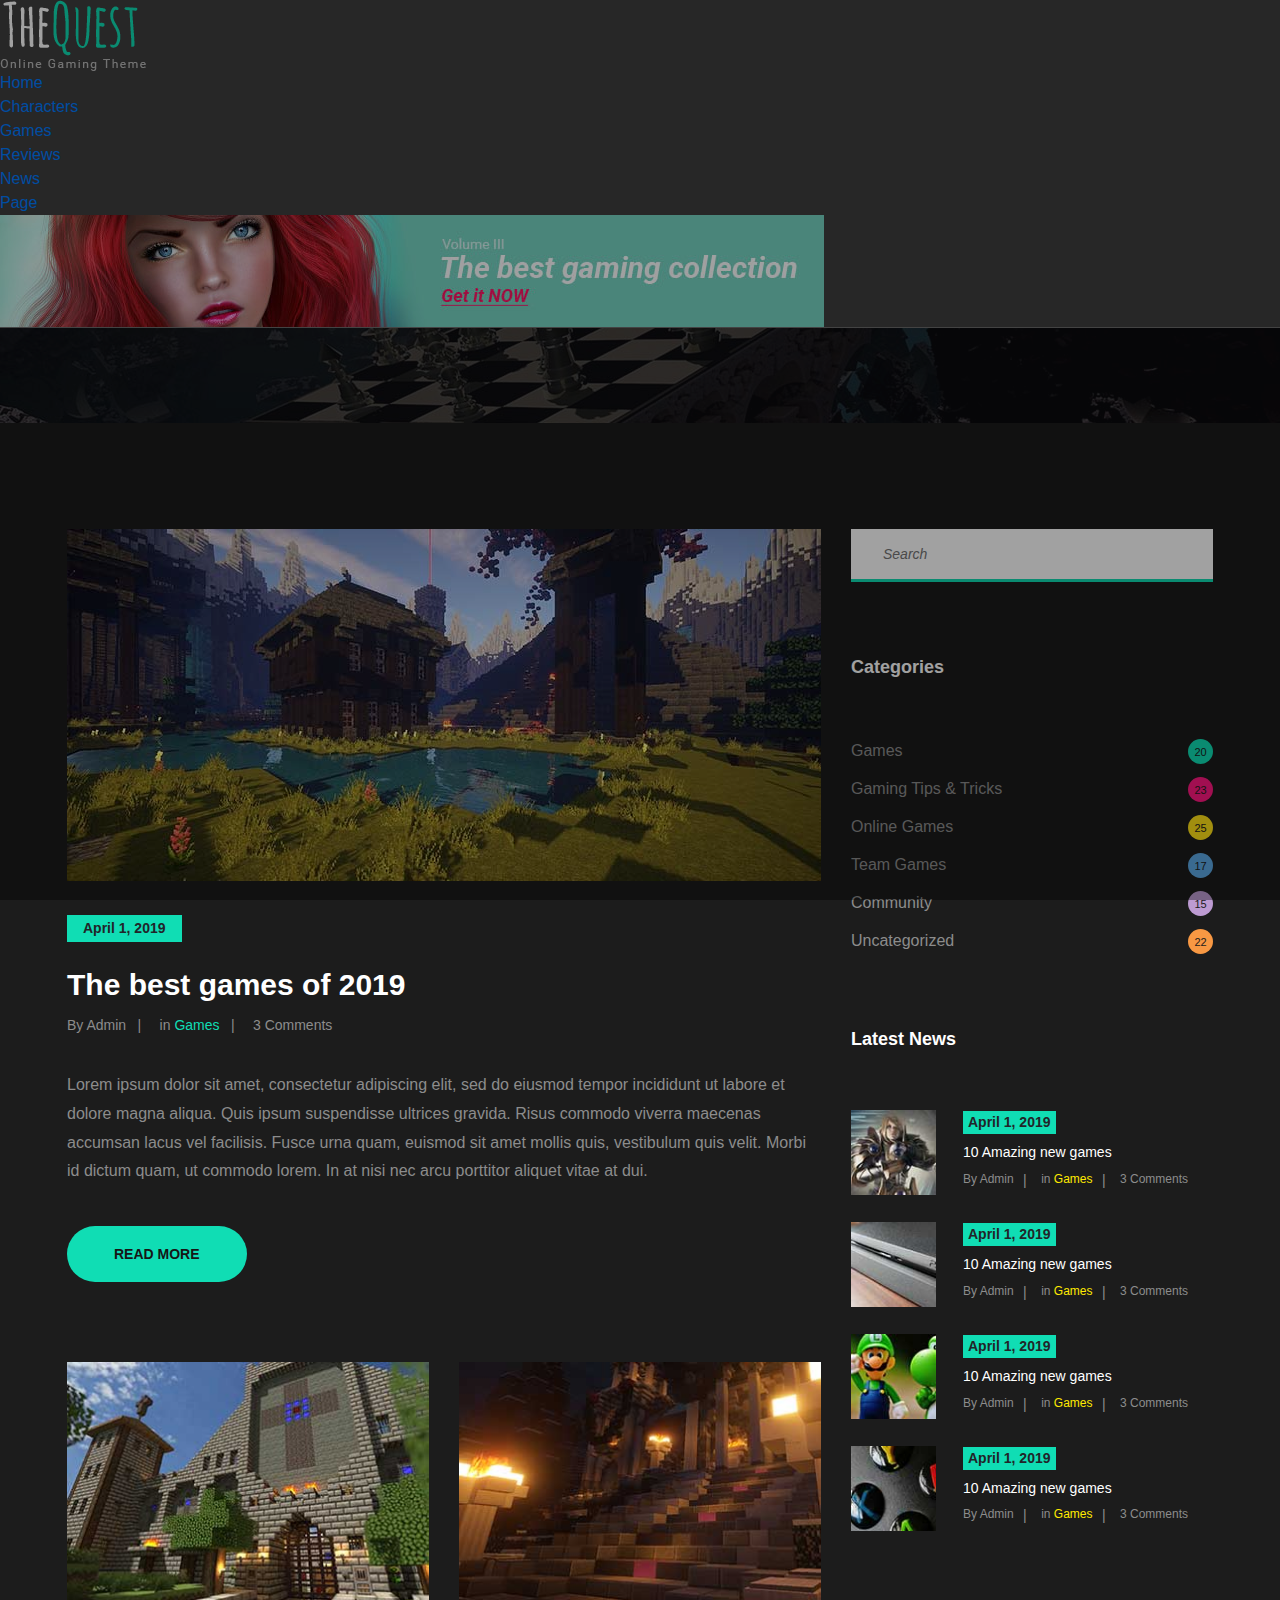
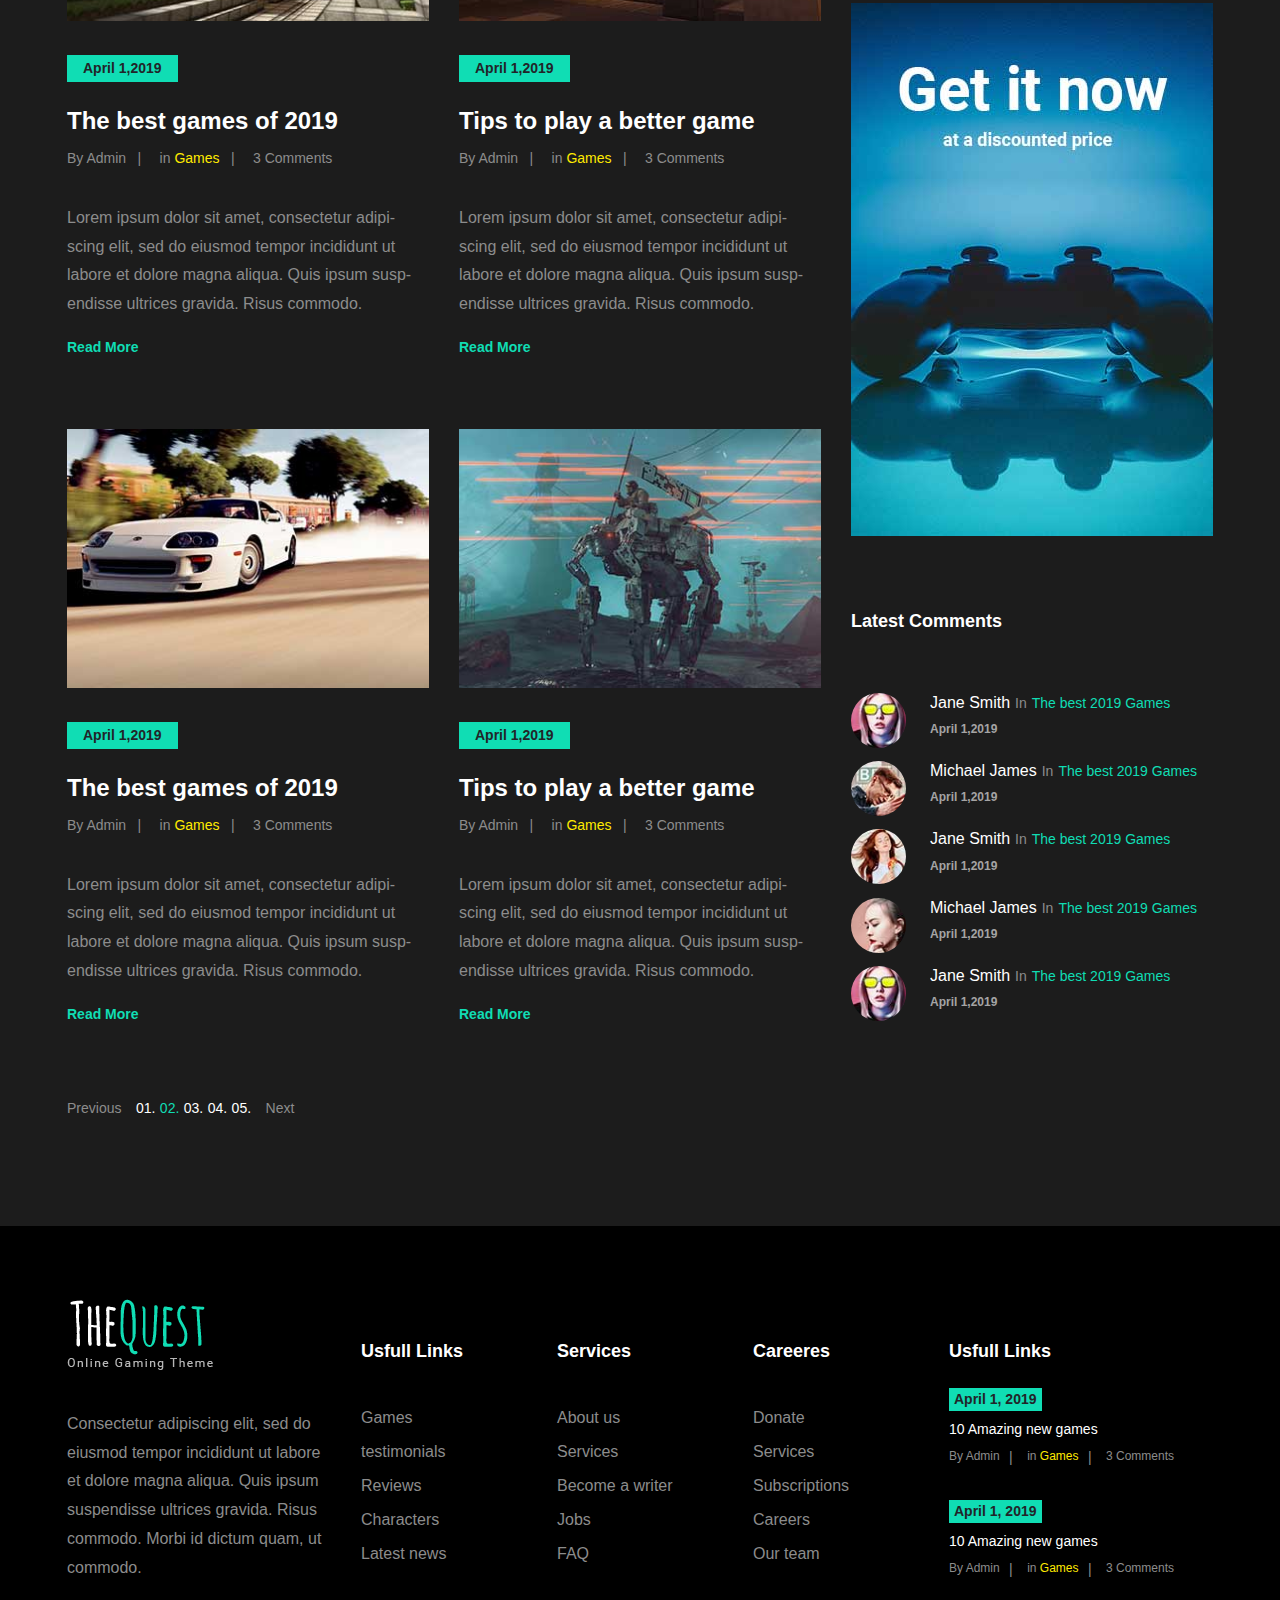
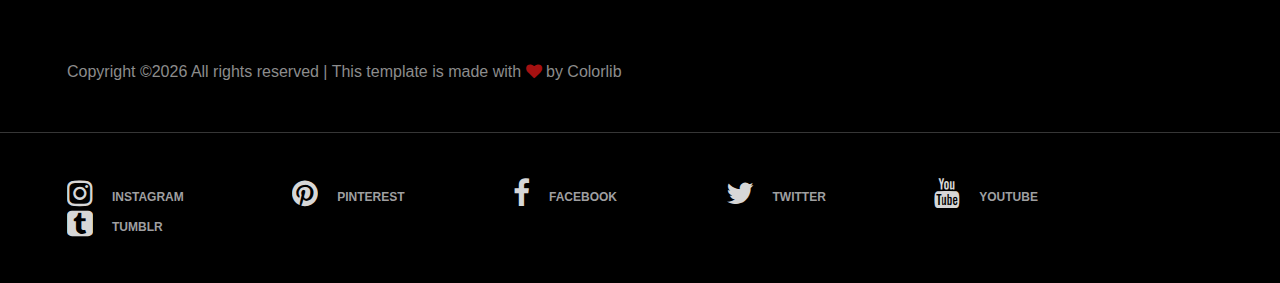
<file: news.html>
<!DOCTYPE html>
<html lang="zxx">
<head>
	<title>TheQuest - Gaming Magazine Template</title>
	<meta charset="UTF-8">
	<meta name="description" content="TheQuest Gaming Magazine Template">
	<meta name="keywords" content="gaming, html">
	<meta name="viewport" content="width=device-width, initial-scale=1.0">
	
	<!-- Favicon -->
	<link href="img/favicon.ico" rel="shortcut icon"/>

	<!-- Google font -->
	<link href="https://fonts.googleapis.com/css?family=Roboto:300,300i,400,400i,500,500i,700,700i&display=swap" rel="stylesheet">

	<!-- Stylesheets -->
	<link rel="stylesheet" href="css/bootstrap.min.css"/>
	<link rel="stylesheet" href="css/font-awesome.min.css"/>
	<link rel="stylesheet" href="css/magnific-popup.css"/>
	<link rel="stylesheet" href="css/owl.carousel.min.css"/>
	<link rel="stylesheet" href="css/slicknav.min.css"/>

	<!-- Main Stylesheets -->
	<link rel="stylesheet" href="css/style.css"/>


	<!--[if lt IE 9]>
		<script src="https://oss.maxcdn.com/html5shiv/3.7.2/html5shiv.min.js"></script>
		<script src="https://oss.maxcdn.com/respond/1.4.2/respond.min.js"></script>
	<![endif]-->

</head>
<body>
	<!-- Page Preloder -->
	<div id="preloder">
		<div class="loader"></div>
	</div>

	<!-- Header section -->
	<header class="header-section">
		<a href="index.html" class="site-logo">
			<img src="img/logo.png" alt="logo">
		</a>
		<ul class="main-menu">
			<li><a href="index.html">Home</a></li>
			<li><a href="characters.html">Characters</a></li>
			<li><a href="game.html">Games</a></li>
			<li><a href="reviews.html">Reviews</a></li>
			<li><a href="news.html">News</a></li>
			<li><a href="single-post.html">Page</a></li>
		</ul>
		<div class="header-add">
			<img src="img/add.jpg" alt="">
		</div>
	</header>
	<!-- Header section end -->

	<!-- Page top section -->
	<section class="page-top-section set-bg" data-setbg="img/header-bg/1.jpg">
		<div class="container">
			<h2>Tips & Tricks</h2>
		</div>
	</section>
	<!-- Page top section end -->

		<!-- Blog section -->
	<section class="blog-section spad">
		<div class="container">
			<div class="row">
				<div class="col-lg-8">
					<div class="blog-post featured-post">
						<img src="img/blog/1.jpg" alt="">
						<div class="post-date">April 1, 2019</div>
						<h3>The best games of 2019</h3>
						<div class="post-metas">
							<div class="post-meta">By Admin</div>
							<div class="post-meta">in <a href="#">Games</a></div>
							<div class="post-meta">3 Comments</div>
						</div>
						<p>Lorem ipsum dolor sit amet, consectetur adipiscing elit, sed do eiusmod tempor incididunt ut labore et dolore magna aliqua. Quis ipsum suspendisse ultrices gravida. Risus commodo viverra maecenas accumsan lacus vel facilisis. Fusce urna quam, euismod sit amet mollis quis, vestibulum quis velit. Morbi id dictum quam, ut commodo lorem. In at nisi nec arcu porttitor aliquet vitae at dui. </p>
						<a href="#" class="site-btn">Read More</a>
					</div>
					<div class="row">
						<div class="col-md-6">
							<div class="blog-post">
								<img src="img/blog/2.jpg" alt="">
								<div class="post-date">April 1,2019</div>
								<h4>The best games of 2019</h4>
								<div class="post-metas">
									<div class="post-meta">By Admin</div>
									<div class="post-meta">in <a href="#">Games</a></div>
									<div class="post-meta">3 Comments</div>
								</div>
								<p>Lorem ipsum dolor sit amet, consectetur adipi-scing elit, sed do eiusmod tempor incididunt ut labore et dolore magna aliqua. Quis ipsum susp-endisse ultrices gravida. Risus commodo.</p>
								<a href="#" class="read-more">Read More</a>
							</div>
						</div>
						<div class="col-md-6">
							<div class="blog-post">
								<img src="img/blog/3.jpg" alt="">
								<div class="post-date">April 1,2019</div>
								<h4>Tips to play a better game</h4>
								<div class="post-metas">
									<div class="post-meta">By Admin</div>
									<div class="post-meta">in <a href="#">Games</a></div>
									<div class="post-meta">3 Comments</div>
								</div>
								<p>Lorem ipsum dolor sit amet, consectetur adipi-scing elit, sed do eiusmod tempor incididunt ut labore et dolore magna aliqua. Quis ipsum susp-endisse ultrices gravida. Risus commodo.</p>
								<a href="#" class="read-more">Read More</a>
							</div>
						</div>
						<div class="col-md-6">
							<div class="blog-post">
								<img src="img/blog/4.jpg" alt="">
								<div class="post-date">April 1,2019</div>
								<h4>The best games of 2019</h4>
								<div class="post-metas">
									<div class="post-meta">By Admin</div>
									<div class="post-meta">in <a href="#">Games</a></div>
									<div class="post-meta">3 Comments</div>
								</div>
								<p>Lorem ipsum dolor sit amet, consectetur adipi-scing elit, sed do eiusmod tempor incididunt ut labore et dolore magna aliqua. Quis ipsum susp-endisse ultrices gravida. Risus commodo.</p>
								<a href="#" class="read-more">Read More</a>
							</div>
						</div>
						<div class="col-md-6">
							<div class="blog-post">
								<img src="img/blog/5.jpg" alt="">
								<div class="post-date">April 1,2019</div>
								<h4>Tips to play a better game</h4>
								<div class="post-metas">
									<div class="post-meta">By Admin</div>
									<div class="post-meta">in <a href="#">Games</a></div>
									<div class="post-meta">3 Comments</div>
								</div>
								<p>Lorem ipsum dolor sit amet, consectetur adipi-scing elit, sed do eiusmod tempor incididunt ut labore et dolore magna aliqua. Quis ipsum susp-endisse ultrices gravida. Risus commodo.</p>
								<a href="#" class="read-more">Read More</a>
							</div>
						</div>
					</div>
					<div class="site-pagination">
						<a href="" class="sp-prev">Previous</a>
						<a href="#">01.</a>
						<a href="#" class="active">02.</a>
						<a href="#">03.</a>
						<a href="#">04.</a>
						<a href="#">05.</a>
						<a href="" class="sp-next">Next</a>           
					</div>
				</div>
				<div class="col-lg-4 sidebar">
					<div class="sb-widget">
						<form class="sb-search">
							<input type="text" placeholder="Search">
						</form>
					</div>
					<div class="sb-widget">
						<h2 class="sb-title">Categories</h2>
						<ul class="sb-cata-list">
							<li><a href="">Games<span>20</span></a></li>
							<li><a href="">Gaming Tips & Tricks<span>23</span></a></li>
							<li><a href="">Online Games<span>25</span></a></li>
							<li><a href="">Team Games<span>17</span></a></li>
							<li><a href="">Community<span>15</span></a></li>
							<li><a href="">Uncategorized<span>22</span></a></li>
						</ul>
					</div>
					<div class="sb-widget">
						<h2 class="sb-title">Latest News</h2>
						<div class="latest-news-widget">
							<div class="ln-item">
								<img src="img/blog-thumbs/1.jpg" alt="">
								<div class="ln-text">
									<div class="ln-date">April 1, 2019</div>
									<h6>10 Amazing new games</h6>
									<div class="ln-metas">
										<div class="ln-meta">By Admin</div>
										<div class="ln-meta">in <a href="#">Games</a></div>
										<div class="ln-meta">3 Comments</div>
									</div>
								</div>
							</div>
							<div class="ln-item">
								<img src="img/blog-thumbs/2.jpg" alt="">
								<div class="ln-text">
									<div class="ln-date">April 1, 2019</div>
									<h6>10 Amazing new games</h6>
									<div class="ln-metas">
										<div class="ln-meta">By Admin</div>
										<div class="ln-meta">in <a href="#">Games</a></div>
										<div class="ln-meta">3 Comments</div>
									</div>
								</div>
							</div>
							<div class="ln-item">
								<img src="img/blog-thumbs/3.jpg" alt="">
								<div class="ln-text">
									<div class="ln-date">April 1, 2019</div>
									<h6>10 Amazing new games</h6>
									<div class="ln-metas">
										<div class="ln-meta">By Admin</div>
										<div class="ln-meta">in <a href="#">Games</a></div>
										<div class="ln-meta">3 Comments</div>
									</div>
								</div>
							</div>
							<div class="ln-item">
								<img src="img/blog-thumbs/4.jpg" alt="">
								<div class="ln-text">
									<div class="ln-date">April 1, 2019</div>
									<h6>10 Amazing new games</h6>
									<div class="ln-metas">
										<div class="ln-meta">By Admin</div>
										<div class="ln-meta">in <a href="#">Games</a></div>
										<div class="ln-meta">3 Comments</div>
									</div>
								</div>
							</div>
						</div>
					</div>
					<div class="sb-widget">
						<a href="#" class="add">
							<img src="img/add-2.jpg" alt="">
						</a>
					</div>
					<div class="sb-widget">
						<h2 class="sb-title">Latest Comments</h2>
						<div class="latest-comments-widget">
							<div class="lc-item">
								<img src="img/author-thumbs/1.jpg" alt="">
								<div class="lc-text">
									<h6>Jane Smith<span> In </span><a href="">The best 2019 Games</a></h6>
									<div class="lc-date">April 1,2019</div>
								</div>
							</div>
							<div class="lc-item">
								<img src="img/author-thumbs/2.jpg" alt="">
								<div class="lc-text">
									<h6>Michael James<span> In </span><a href="">The best 2019 Games</a></h6>
									<div class="lc-date">April 1,2019</div>
								</div>
							</div>
							<div class="lc-item">
								<img src="img/author-thumbs/3.jpg" alt="">
								<div class="lc-text">
									<h6>Jane Smith<span> In </span><a href="">The best 2019 Games</a></h6>
									<div class="lc-date">April 1,2019</div>
								</div>
							</div>
							<div class="lc-item">
								<img src="img/author-thumbs/4.jpg" alt="">
								<div class="lc-text">
									<h6>Michael James<span> In </span><a href="">The best 2019 Games</a></h6>
									<div class="lc-date">April 1,2019</div>
								</div>
							</div>
							<div class="lc-item">
								<img src="img/author-thumbs/1.jpg" alt="">
								<div class="lc-text">
									<h6>Jane Smith<span> In </span><a href="">The best 2019 Games</a></h6>
									<div class="lc-date">April 1,2019</div>
								</div>
							</div>
						</div>
					</div>
				</div>
			</div>
		</div>
	</section>
	<!-- Blog section end -->

	<!-- Footer section -->
	<div class="footer-section">
		<div class="container">
			<div class="row">
				<div class="col-lg-3">
					<div class="footer-widget">
						<div class="about-widget">
							<img src="img/logo.png" alt="">
							<p>Consectetur adipiscing elit, sed do eiusmod tempor incididunt ut labore et dolore magna aliqua. Quis ipsum suspendisse ultrices gravida. Risus commodo. Morbi id dictum quam, ut commodo.</p>
						</div>
					</div>
				</div>
				<div class="col-lg-2 col-sm-6">
					<div class="footer-widget">
						<h2 class="fw-title">Usfull Links</h2>
						<ul>
							<li><a href="">Games</a></li>
							<li><a href="">testimonials</a></li>
							<li><a href="">Reviews</a></li>
							<li><a href="">Characters</a></li>
							<li><a href="">Latest news</a></li>
						</ul>
					</div>
				</div>
				<div class="col-lg-2 col-sm-6">
					<div class="footer-widget">
						<h2 class="fw-title">Services</h2>
						<ul>
							<li><a href="">About us</a></li>
							<li><a href="">Services</a></li>
							<li><a href="">Become a writer</a></li>
							<li><a href="">Jobs</a></li>
							<li><a href="">FAQ</a></li>
						</ul>
					</div>
				</div>
				<div class="col-lg-2 col-sm-6">
					<div class="footer-widget">
						<h2 class="fw-title">Careeres</h2>
						<ul>
							<li><a href="">Donate</a></li>
							<li><a href="">Services</a></li>
							<li><a href="">Subscriptions</a></li>
							<li><a href="">Careers</a></li>
							<li><a href="">Our team</a></li>
						</ul>
					</div>
				</div>
				<div class="col-lg-3 col-sm-6">
					<div class="footer-widget fw-latest-post">
						<h2 class="fw-title">Usfull Links</h2>
						<div class="latest-news-widget">
							<div class="ln-item">
								<div class="ln-text">
									<div class="ln-date">April 1, 2019</div>
									<h6>10 Amazing new games</h6>
									<div class="ln-metas">
										<div class="ln-meta">By Admin</div>
										<div class="ln-meta">in <a href="#">Games</a></div>
										<div class="ln-meta">3 Comments</div>
									</div>
								</div>
							</div>
							<div class="ln-item">
								<div class="ln-text">
									<div class="ln-date">April 1, 2019</div>
									<h6>10 Amazing new games</h6>
									<div class="ln-metas">
										<div class="ln-meta">By Admin</div>
										<div class="ln-meta">in <a href="#">Games</a></div>
										<div class="ln-meta">3 Comments</div>
									</div>
								</div>
							</div>
						</div>
					</div>
				</div>
			</div>
			<div class="copyright"><p><!-- Link back to Colorlib can't be removed. Template is licensed under CC BY 3.0. -->
  Copyright &copy;<script>document.write(new Date().getFullYear());</script> All rights reserved | This template is made with <i class="fa fa-heart" aria-hidden="true"></i> by <a href="https://colorlib.com" target="_blank">Colorlib</a>
  <!-- Link back to Colorlib can't be removed. Template is licensed under CC BY 3.0. --></p></div>
		</div>
		<div class="social-links-warp">
			<div class="container">
				<div class="social-links">
					<a href="#"><i class="fa fa-instagram"></i><span>instagram</span></a>
					<a href="#"><i class="fa fa-pinterest"></i><span>pinterest</span></a>
					<a href="#"><i class="fa fa-facebook"></i><span>facebook</span></a>
					<a href="#"><i class="fa fa-twitter"></i><span>twitter</span></a>
					<a href="#"><i class="fa fa-youtube"></i><span>youtube</span></a>
					<a href="#"><i class="fa fa-tumblr-square"></i><span>tumblr</span></a>
				</div>
			</div>
		</div>
	</div>
	<!-- Footer section end -->
															
	<!--====== Javascripts & Jquery ======-->
	<script src="js/jquery-3.2.1.min.js"></script>
	<script src="js/bootstrap.min.js"></script>
	<script src="js/jquery.slicknav.js"></script>
	<script src="js/owl.carousel.min.js"></script>
	<script src="js/circle-progress.min.js"></script>
	<script src="js/jquery.magnific-popup.min.js"></script>
	<script src="js/main.js"></script>

	</body>
</html>
</file>
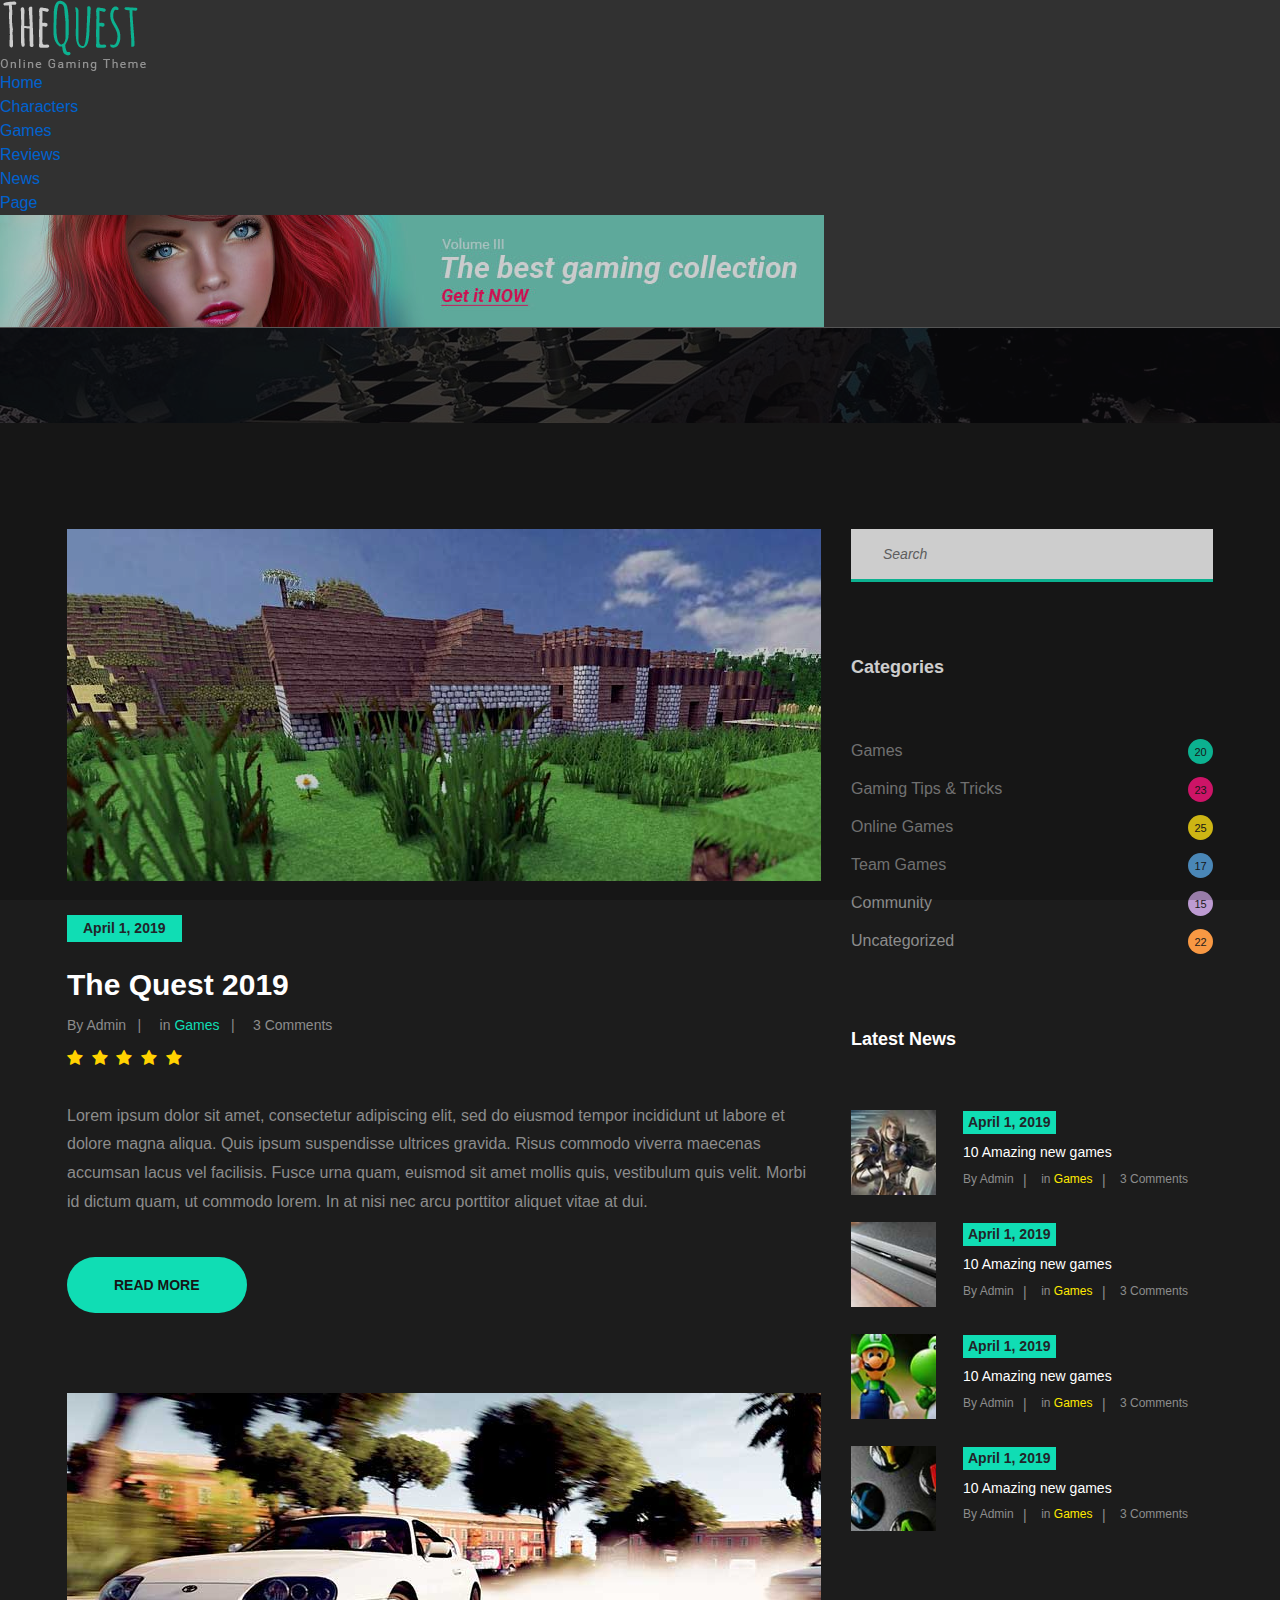
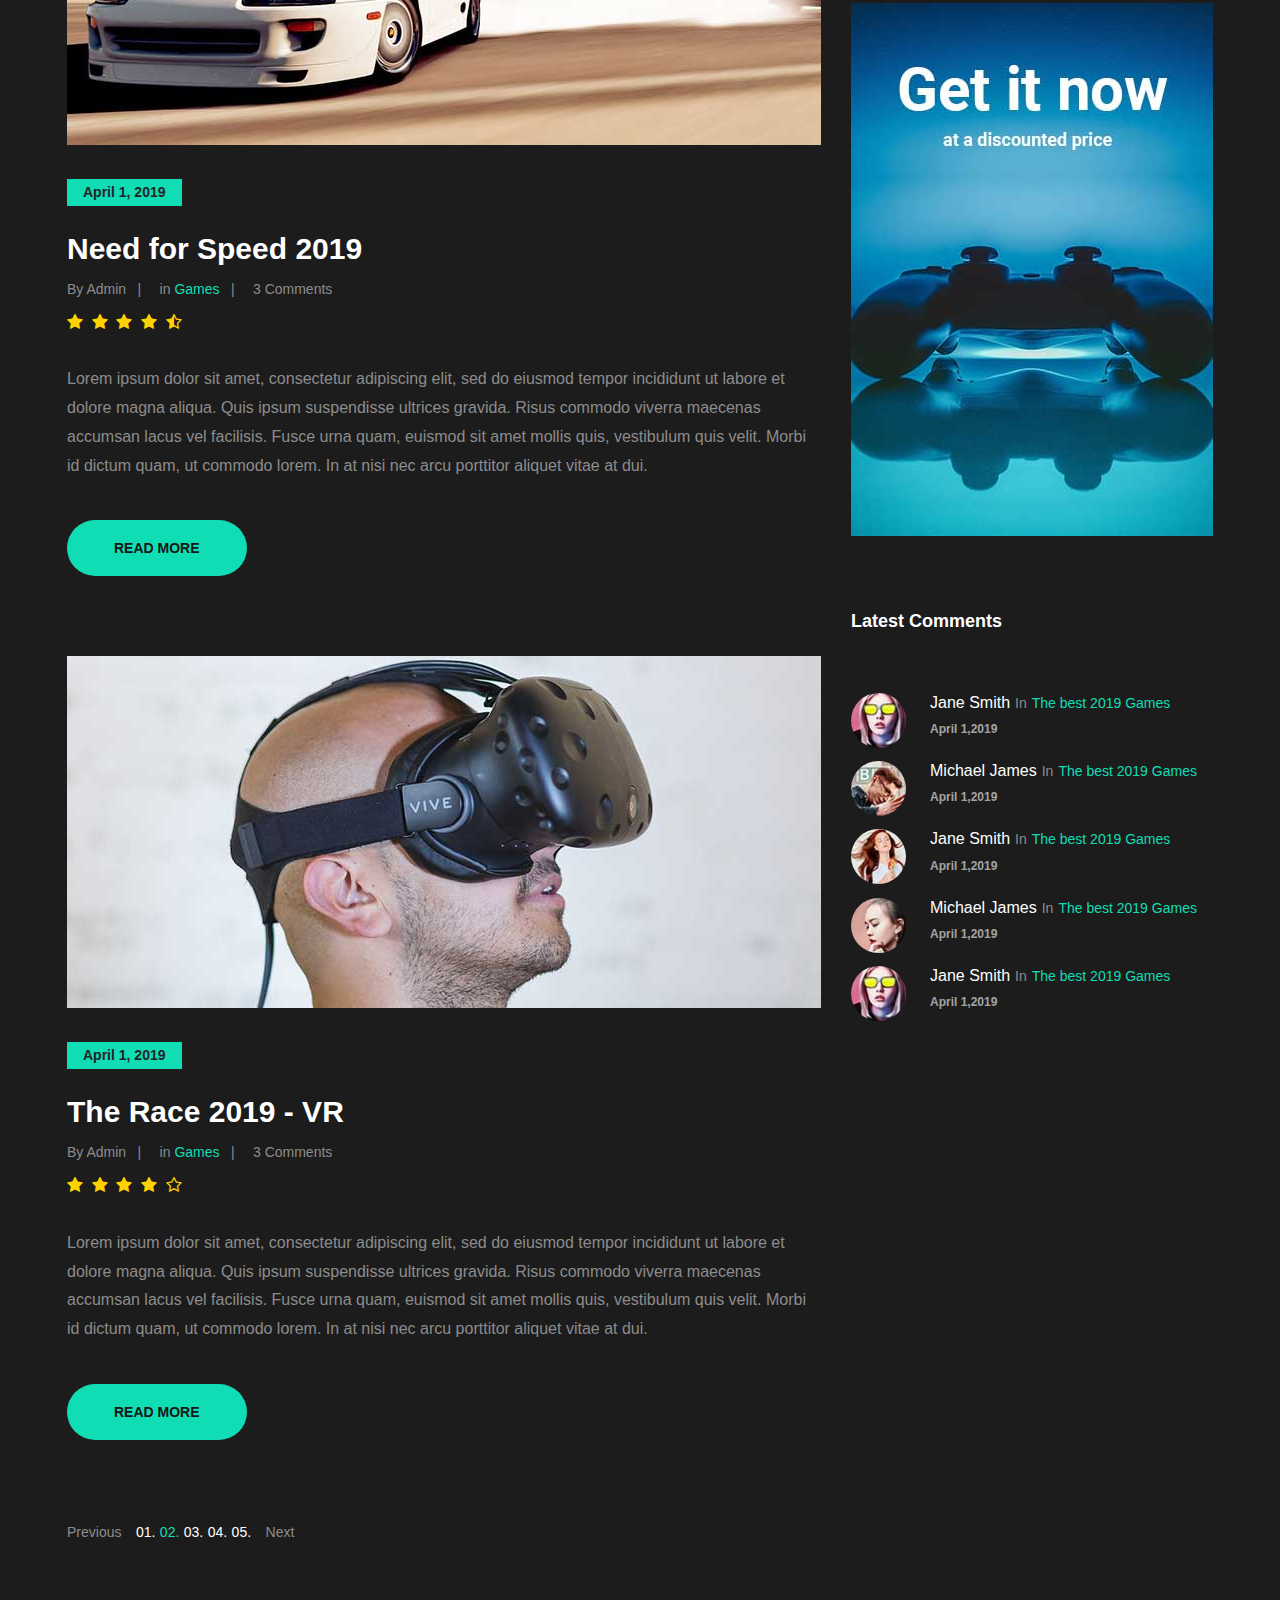
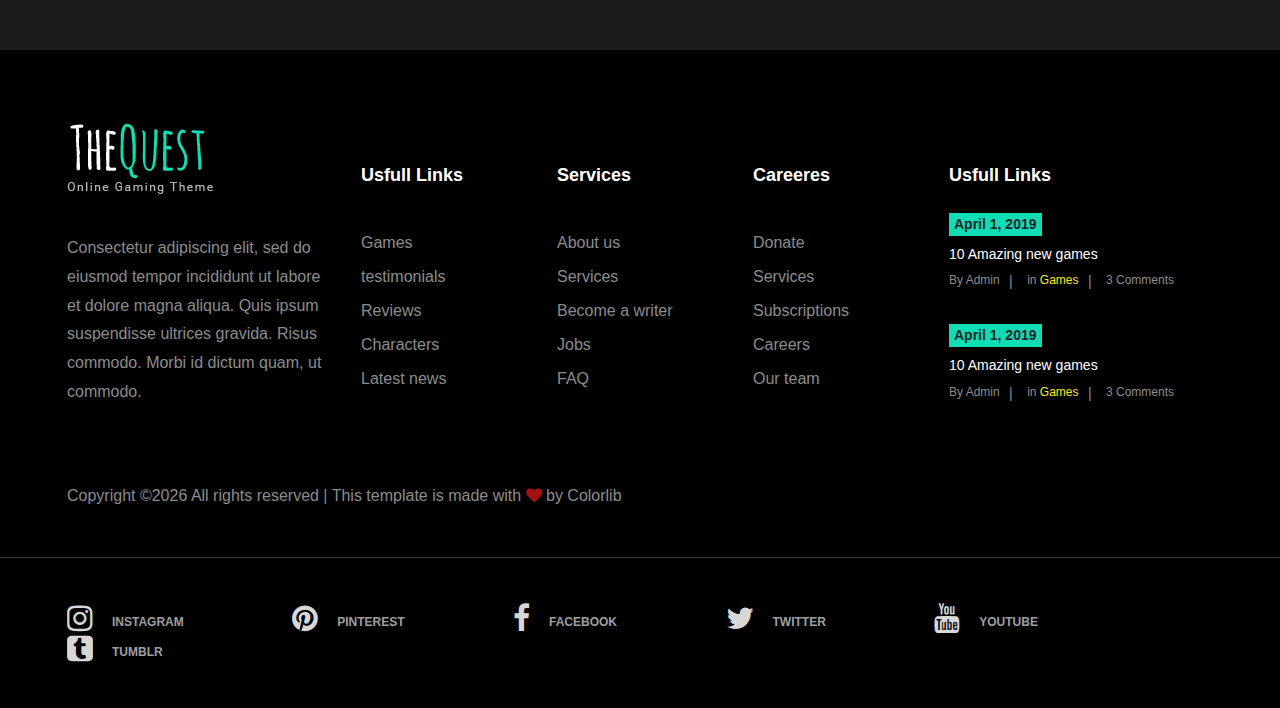
<file: reviews.html>
<!DOCTYPE html>
<html lang="zxx">
<head>
	<title>TheQuest - Gaming Magazine Template</title>
	<meta charset="UTF-8">
	<meta name="description" content="TheQuest Gaming Magazine Template">
	<meta name="keywords" content="gaming, html">
	<meta name="viewport" content="width=device-width, initial-scale=1.0">
	
	<!-- Favicon -->
	<link href="img/favicon.ico" rel="shortcut icon"/>

	<!-- Google font -->
	<link href="https://fonts.googleapis.com/css?family=Roboto:300,300i,400,400i,500,500i,700,700i&display=swap" rel="stylesheet">

	<!-- Stylesheets -->
	<link rel="stylesheet" href="css/bootstrap.min.css"/>
	<link rel="stylesheet" href="css/font-awesome.min.css"/>
	<link rel="stylesheet" href="css/magnific-popup.css"/>
	<link rel="stylesheet" href="css/owl.carousel.min.css"/>
	<link rel="stylesheet" href="css/slicknav.min.css"/>

	<!-- Main Stylesheets -->
	<link rel="stylesheet" href="css/style.css"/>


	<!--[if lt IE 9]>
		<script src="https://oss.maxcdn.com/html5shiv/3.7.2/html5shiv.min.js"></script>
		<script src="https://oss.maxcdn.com/respond/1.4.2/respond.min.js"></script>
	<![endif]-->

</head>
<body>
	<!-- Page Preloder -->
	<div id="preloder">
		<div class="loader"></div>
	</div>

	<!-- Header section -->
	<header class="header-section">
		<a href="index.html" class="site-logo">
			<img src="img/logo.png" alt="logo">
		</a>
		<ul class="main-menu">
			<li><a href="index.html">Home</a></li>
			<li><a href="characters.html">Characters</a></li>
			<li><a href="game.html">Games</a></li>
			<li><a href="reviews.html">Reviews</a></li>
			<li><a href="news.html">News</a></li>
			<li><a href="single-post.html">Page</a></li>
		</ul>
		<div class="header-add">
			<img src="img/add.jpg" alt="">
		</div>
	</header>
	<!-- Header section end -->

	<!-- Page top section -->
	<section class="page-top-section set-bg" data-setbg="img/header-bg/1.jpg">
		<div class="container">
			<h2>Tips & Tricks</h2>
		</div>
	</section>
	<!-- Page top section end -->

		<!-- Blog section -->
	<section class="blog-section spad">
		<div class="container">
			<div class="row">
				<div class="col-lg-8">
					<div class="blog-post review-post">
						<img src="img/game-review/1.jpg" alt="">
						<div class="post-date">April 1, 2019</div>
						<h3>The Quest 2019 </h3>
						<div class="post-metas">
							<div class="post-meta">By Admin</div>
							<div class="post-meta">in <a href="#">Games</a></div>
							<div class="post-meta">3 Comments</div>
						</div>
						<div class="rating">
							<i class="fa fa-star"></i>
							<i class="fa fa-star"></i>
							<i class="fa fa-star"></i>
							<i class="fa fa-star"></i>
							<i class="fa fa-star"></i>
						</div>
						<p>Lorem ipsum dolor sit amet, consectetur adipiscing elit, sed do eiusmod tempor incididunt ut labore et dolore magna aliqua. Quis ipsum suspendisse ultrices gravida. Risus commodo viverra maecenas accumsan lacus vel facilisis. Fusce urna quam, euismod sit amet mollis quis, vestibulum quis velit. Morbi id dictum quam, ut commodo lorem. In at nisi nec arcu porttitor aliquet vitae at dui. </p>
						<a href="#" class="site-btn">Read More</a>
					</div>
					<div class="blog-post review-post">
						<img src="img/game-review/2.jpg" alt="">
						<div class="post-date">April 1, 2019</div>
						<h3>Need for Speed 2019</h3>
						<div class="post-metas">
							<div class="post-meta">By Admin</div>
							<div class="post-meta">in <a href="#">Games</a></div>
							<div class="post-meta">3 Comments</div>
						</div>
						<div class="rating">
							<i class="fa fa-star"></i>
							<i class="fa fa-star"></i>
							<i class="fa fa-star"></i>
							<i class="fa fa-star"></i>
							<i class="fa fa-star-half-o"></i>
						</div>
						<p>Lorem ipsum dolor sit amet, consectetur adipiscing elit, sed do eiusmod tempor incididunt ut labore et dolore magna aliqua. Quis ipsum suspendisse ultrices gravida. Risus commodo viverra maecenas accumsan lacus vel facilisis. Fusce urna quam, euismod sit amet mollis quis, vestibulum quis velit. Morbi id dictum quam, ut commodo lorem. In at nisi nec arcu porttitor aliquet vitae at dui. </p>
						<a href="#" class="site-btn">Read More</a>
					</div>
					<div class="blog-post review-post">
						<img src="img/game-review/3.jpg" alt="">
						<div class="post-date">April 1, 2019</div>
						<h3>The Race 2019 - VR</h3>
						<div class="post-metas">
							<div class="post-meta">By Admin</div>
							<div class="post-meta">in <a href="#">Games</a></div>
							<div class="post-meta">3 Comments</div>
						</div>
						<div class="rating">
							<i class="fa fa-star"></i>
							<i class="fa fa-star"></i>
							<i class="fa fa-star"></i>
							<i class="fa fa-star"></i>
							<i class="fa fa-star-o"></i>
						</div>
						<p>Lorem ipsum dolor sit amet, consectetur adipiscing elit, sed do eiusmod tempor incididunt ut labore et dolore magna aliqua. Quis ipsum suspendisse ultrices gravida. Risus commodo viverra maecenas accumsan lacus vel facilisis. Fusce urna quam, euismod sit amet mollis quis, vestibulum quis velit. Morbi id dictum quam, ut commodo lorem. In at nisi nec arcu porttitor aliquet vitae at dui. </p>
						<a href="#" class="site-btn">Read More</a>
					</div>
					<div class="site-pagination">
						<a href="" class="sp-prev">Previous</a>
						<a href="#">01.</a>
						<a href="#" class="active">02.</a>
						<a href="#">03.</a>
						<a href="#">04.</a>
						<a href="#">05.</a>
						<a href="" class="sp-next">Next</a>           
					</div>
				</div>
				<div class="col-lg-4 sidebar">
					<div class="sb-widget">
						<form class="sb-search">
							<input type="text" placeholder="Search">
						</form>
					</div>
					<div class="sb-widget">
						<h2 class="sb-title">Categories</h2>
						<ul class="sb-cata-list">
							<li><a href="">Games<span>20</span></a></li>
							<li><a href="">Gaming Tips & Tricks<span>23</span></a></li>
							<li><a href="">Online Games<span>25</span></a></li>
							<li><a href="">Team Games<span>17</span></a></li>
							<li><a href="">Community<span>15</span></a></li>
							<li><a href="">Uncategorized<span>22</span></a></li>
						</ul>
					</div>
					<div class="sb-widget">
						<h2 class="sb-title">Latest News</h2>
						<div class="latest-news-widget">
							<div class="ln-item">
								<img src="img/blog-thumbs/1.jpg" alt="">
								<div class="ln-text">
									<div class="ln-date">April 1, 2019</div>
									<h6>10 Amazing new games</h6>
									<div class="ln-metas">
										<div class="ln-meta">By Admin</div>
										<div class="ln-meta">in <a href="#">Games</a></div>
										<div class="ln-meta">3 Comments</div>
									</div>
								</div>
							</div>
							<div class="ln-item">
								<img src="img/blog-thumbs/2.jpg" alt="">
								<div class="ln-text">
									<div class="ln-date">April 1, 2019</div>
									<h6>10 Amazing new games</h6>
									<div class="ln-metas">
										<div class="ln-meta">By Admin</div>
										<div class="ln-meta">in <a href="#">Games</a></div>
										<div class="ln-meta">3 Comments</div>
									</div>
								</div>
							</div>
							<div class="ln-item">
								<img src="img/blog-thumbs/3.jpg" alt="">
								<div class="ln-text">
									<div class="ln-date">April 1, 2019</div>
									<h6>10 Amazing new games</h6>
									<div class="ln-metas">
										<div class="ln-meta">By Admin</div>
										<div class="ln-meta">in <a href="#">Games</a></div>
										<div class="ln-meta">3 Comments</div>
									</div>
								</div>
							</div>
							<div class="ln-item">
								<img src="img/blog-thumbs/4.jpg" alt="">
								<div class="ln-text">
									<div class="ln-date">April 1, 2019</div>
									<h6>10 Amazing new games</h6>
									<div class="ln-metas">
										<div class="ln-meta">By Admin</div>
										<div class="ln-meta">in <a href="#">Games</a></div>
										<div class="ln-meta">3 Comments</div>
									</div>
								</div>
							</div>
						</div>
					</div>
					<div class="sb-widget">
						<a href="#" class="add">
							<img src="img/add-2.jpg" alt="">
						</a>
					</div>
					<div class="sb-widget">
						<h2 class="sb-title">Latest Comments</h2>
						<div class="latest-comments-widget">
							<div class="lc-item">
								<img src="img/author-thumbs/1.jpg" alt="">
								<div class="lc-text">
									<h6>Jane Smith<span> In </span><a href="">The best 2019 Games</a></h6>
									<div class="lc-date">April 1,2019</div>
								</div>
							</div>
							<div class="lc-item">
								<img src="img/author-thumbs/2.jpg" alt="">
								<div class="lc-text">
									<h6>Michael James<span> In </span><a href="">The best 2019 Games</a></h6>
									<div class="lc-date">April 1,2019</div>
								</div>
							</div>
							<div class="lc-item">
								<img src="img/author-thumbs/3.jpg" alt="">
								<div class="lc-text">
									<h6>Jane Smith<span> In </span><a href="">The best 2019 Games</a></h6>
									<div class="lc-date">April 1,2019</div>
								</div>
							</div>
							<div class="lc-item">
								<img src="img/author-thumbs/4.jpg" alt="">
								<div class="lc-text">
									<h6>Michael James<span> In </span><a href="">The best 2019 Games</a></h6>
									<div class="lc-date">April 1,2019</div>
								</div>
							</div>
							<div class="lc-item">
								<img src="img/author-thumbs/1.jpg" alt="">
								<div class="lc-text">
									<h6>Jane Smith<span> In </span><a href="">The best 2019 Games</a></h6>
									<div class="lc-date">April 1,2019</div>
								</div>
							</div>
						</div>
					</div>
				</div>
			</div>
		</div>
	</section>
	<!-- Blog section end -->

	<!-- Footer section -->
	<div class="footer-section">
		<div class="container">
			<div class="row">
				<div class="col-lg-3">
					<div class="footer-widget">
						<div class="about-widget">
							<img src="img/logo.png" alt="">
							<p>Consectetur adipiscing elit, sed do eiusmod tempor incididunt ut labore et dolore magna aliqua. Quis ipsum suspendisse ultrices gravida. Risus commodo. Morbi id dictum quam, ut commodo.</p>
						</div>
					</div>
				</div>
				<div class="col-lg-2 col-sm-6">
					<div class="footer-widget">
						<h2 class="fw-title">Usfull Links</h2>
						<ul>
							<li><a href="">Games</a></li>
							<li><a href="">testimonials</a></li>
							<li><a href="">Reviews</a></li>
							<li><a href="">Characters</a></li>
							<li><a href="">Latest news</a></li>
						</ul>
					</div>
				</div>
				<div class="col-lg-2 col-sm-6">
					<div class="footer-widget">
						<h2 class="fw-title">Services</h2>
						<ul>
							<li><a href="">About us</a></li>
							<li><a href="">Services</a></li>
							<li><a href="">Become a writer</a></li>
							<li><a href="">Jobs</a></li>
							<li><a href="">FAQ</a></li>
						</ul>
					</div>
				</div>
				<div class="col-lg-2 col-sm-6">
					<div class="footer-widget">
						<h2 class="fw-title">Careeres</h2>
						<ul>
							<li><a href="">Donate</a></li>
							<li><a href="">Services</a></li>
							<li><a href="">Subscriptions</a></li>
							<li><a href="">Careers</a></li>
							<li><a href="">Our team</a></li>
						</ul>
					</div>
				</div>
				<div class="col-lg-3 col-sm-6">
					<div class="footer-widget fw-latest-post">
						<h2 class="fw-title">Usfull Links</h2>
						<div class="latest-news-widget">
							<div class="ln-item">
								<div class="ln-text">
									<div class="ln-date">April 1, 2019</div>
									<h6>10 Amazing new games</h6>
									<div class="ln-metas">
										<div class="ln-meta">By Admin</div>
										<div class="ln-meta">in <a href="#">Games</a></div>
										<div class="ln-meta">3 Comments</div>
									</div>
								</div>
							</div>
							<div class="ln-item">
								<div class="ln-text">
									<div class="ln-date">April 1, 2019</div>
									<h6>10 Amazing new games</h6>
									<div class="ln-metas">
										<div class="ln-meta">By Admin</div>
										<div class="ln-meta">in <a href="#">Games</a></div>
										<div class="ln-meta">3 Comments</div>
									</div>
								</div>
							</div>
						</div>
					</div>
				</div>
			</div>
			<div class="copyright"><p><!-- Link back to Colorlib can't be removed. Template is licensed under CC BY 3.0. -->
  Copyright &copy;<script>document.write(new Date().getFullYear());</script> All rights reserved | This template is made with <i class="fa fa-heart" aria-hidden="true"></i> by <a href="https://colorlib.com" target="_blank">Colorlib</a>
  <!-- Link back to Colorlib can't be removed. Template is licensed under CC BY 3.0. --></p></div>
		</div>
		<div class="social-links-warp">
			<div class="container">
				<div class="social-links">
					<a href="#"><i class="fa fa-instagram"></i><span>instagram</span></a>
					<a href="#"><i class="fa fa-pinterest"></i><span>pinterest</span></a>
					<a href="#"><i class="fa fa-facebook"></i><span>facebook</span></a>
					<a href="#"><i class="fa fa-twitter"></i><span>twitter</span></a>
					<a href="#"><i class="fa fa-youtube"></i><span>youtube</span></a>
					<a href="#"><i class="fa fa-tumblr-square"></i><span>tumblr</span></a>
				</div>
			</div>
		</div>
	</div>
	<!-- Footer section end -->
													
	<!--====== Javascripts & Jquery ======-->
	<script src="js/jquery-3.2.1.min.js"></script>
	<script src="js/bootstrap.min.js"></script>
	<script src="js/jquery.slicknav.js"></script>
	<script src="js/owl.carousel.min.js"></script>
	<script src="js/circle-progress.min.js"></script>
	<script src="js/jquery.magnific-popup.min.js"></script>
	<script src="js/main.js"></script>

	</body>
</html>
</file>
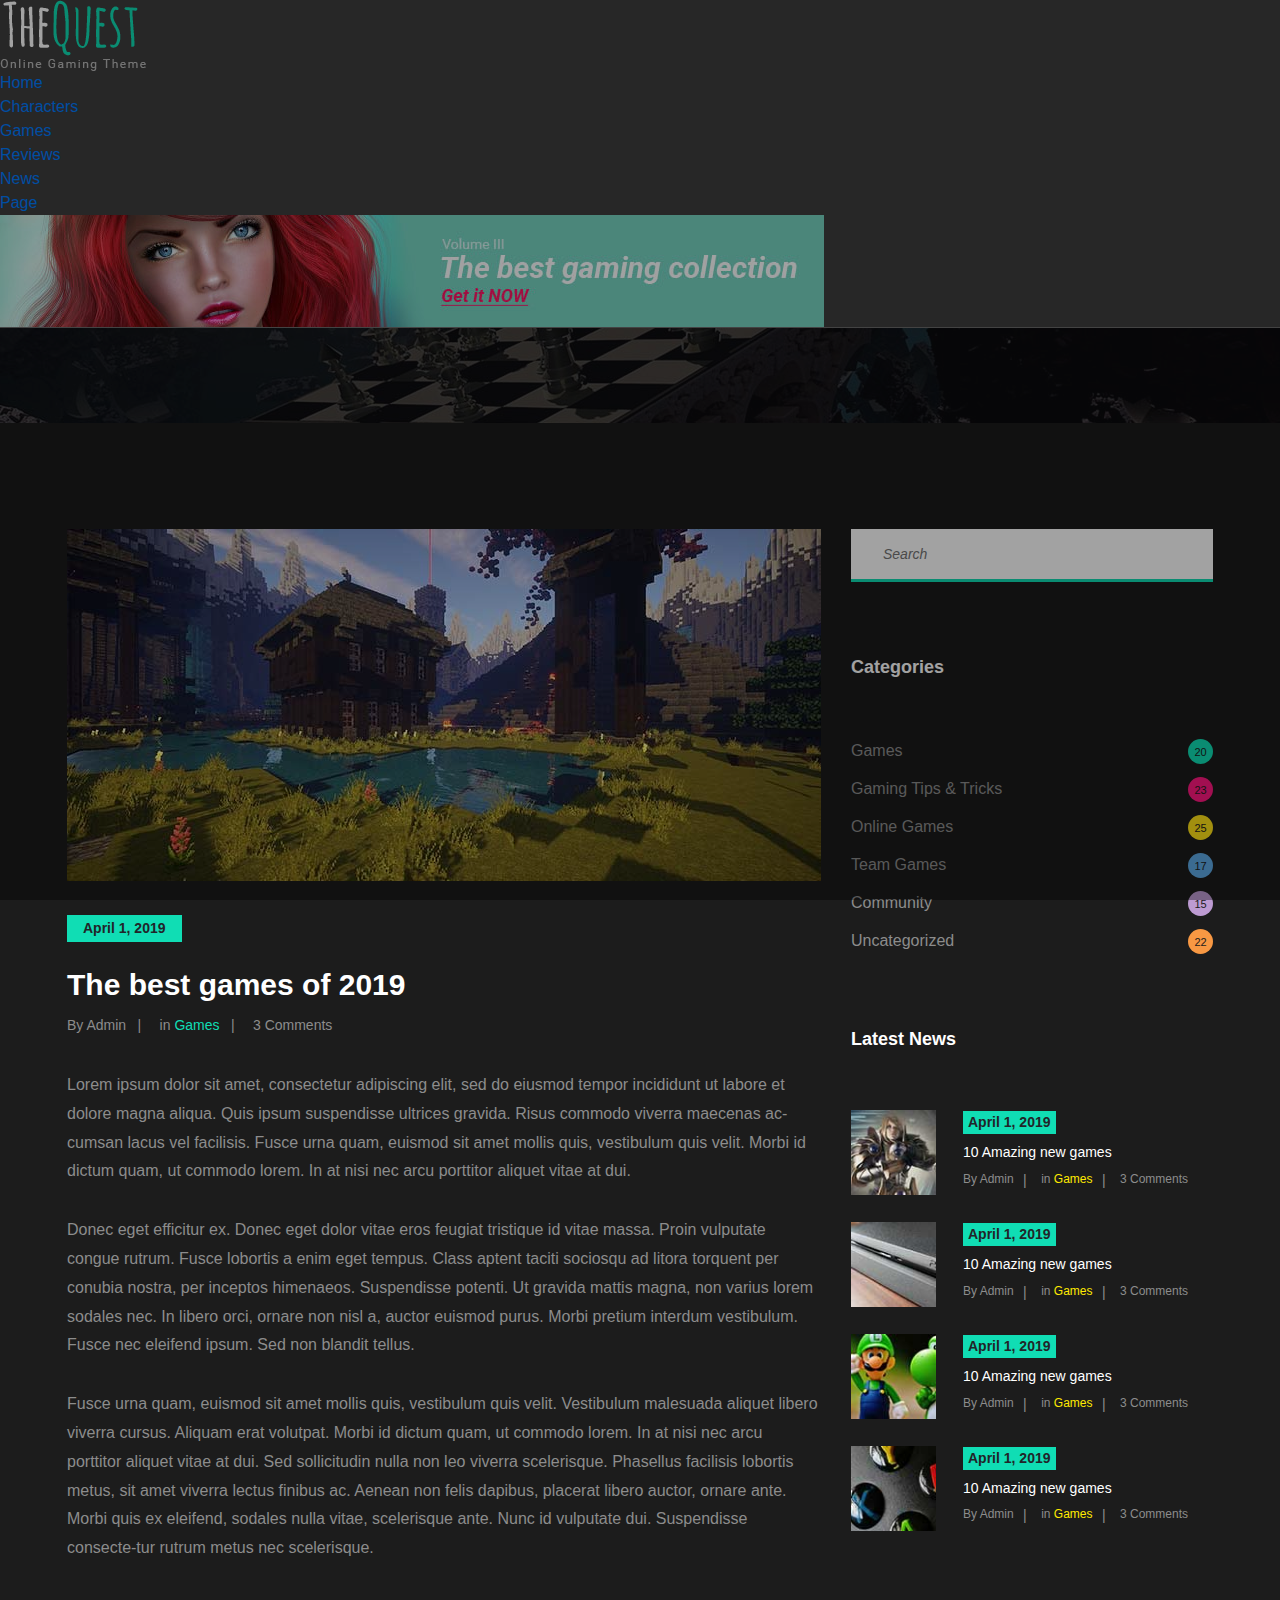
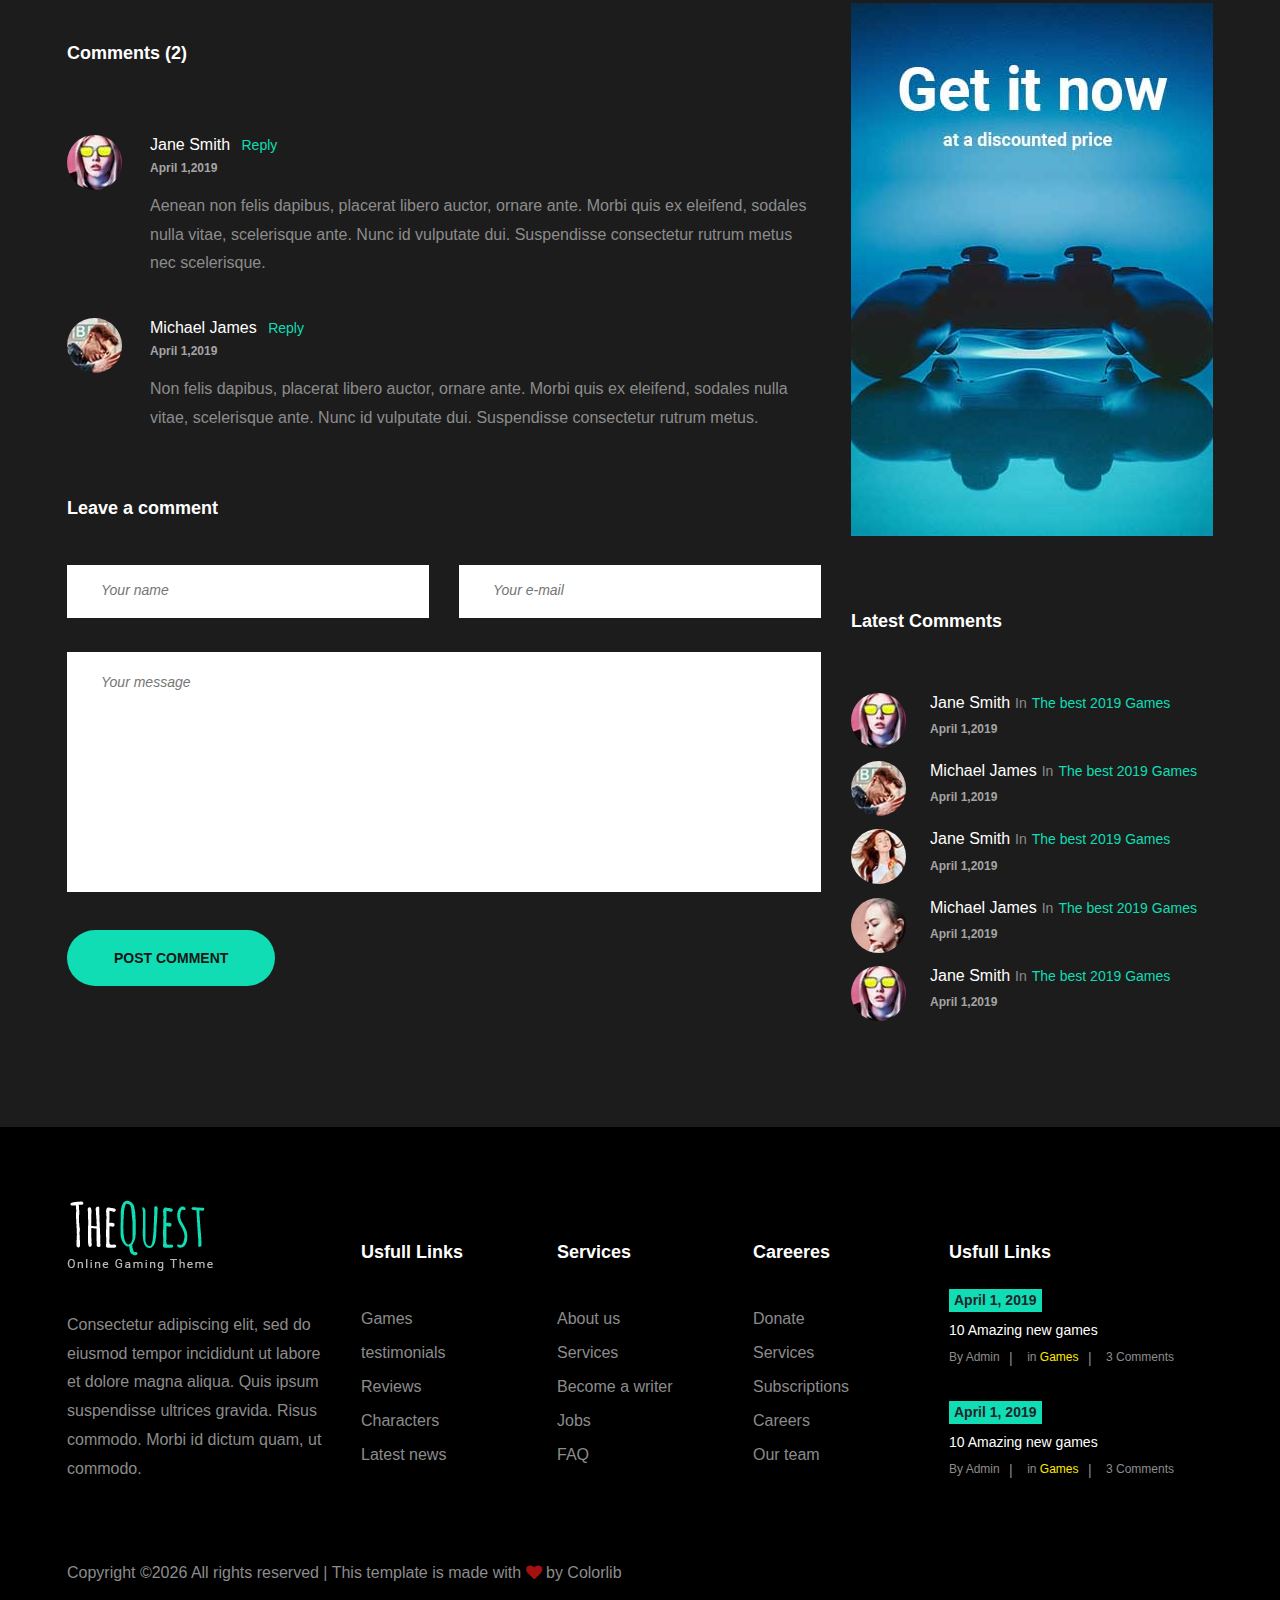
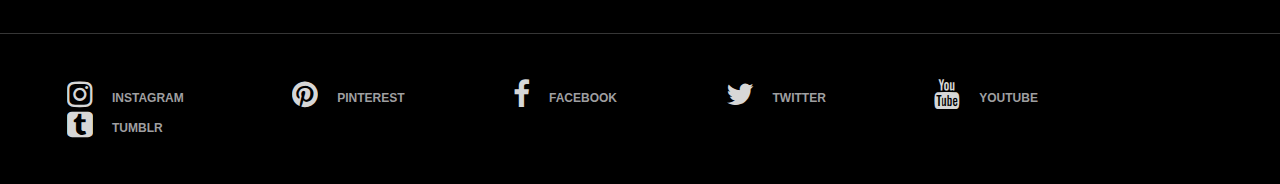
<file: single-post.html>
<!DOCTYPE html>
<html lang="zxx">
<head>
	<title>TheQuest - Gaming Magazine Template</title>
	<meta charset="UTF-8">
	<meta name="description" content="TheQuest Gaming Magazine Template">
	<meta name="keywords" content="gaming, html">
	<meta name="viewport" content="width=device-width, initial-scale=1.0">
	
	<!-- Favicon -->
	<link href="img/favicon.ico" rel="shortcut icon"/>

	<!-- Google font -->
	<link href="https://fonts.googleapis.com/css?family=Roboto:300,300i,400,400i,500,500i,700,700i&display=swap" rel="stylesheet">

	<!-- Stylesheets -->
	<link rel="stylesheet" href="css/bootstrap.min.css"/>
	<link rel="stylesheet" href="css/font-awesome.min.css"/>
	<link rel="stylesheet" href="css/magnific-popup.css"/>
	<link rel="stylesheet" href="css/owl.carousel.min.css"/>
	<link rel="stylesheet" href="css/slicknav.min.css"/>

	<!-- Main Stylesheets -->
	<link rel="stylesheet" href="css/style.css"/>


	<!--[if lt IE 9]>
		<script src="https://oss.maxcdn.com/html5shiv/3.7.2/html5shiv.min.js"></script>
		<script src="https://oss.maxcdn.com/respond/1.4.2/respond.min.js"></script>
	<![endif]-->

</head>
<body>
	<!-- Page Preloder -->
	<div id="preloder">
		<div class="loader"></div>
	</div>

	<!-- Header section -->
	<header class="header-section">
		<a href="index.html" class="site-logo">
			<img src="img/logo.png" alt="logo">
		</a>
		<ul class="main-menu">
			<li><a href="index.html">Home</a></li>
			<li><a href="characters.html">Characters</a></li>
			<li><a href="game.html">Games</a></li>
			<li><a href="reviews.html">Reviews</a></li>
			<li><a href="news.html">News</a></li>
			<li><a href="single-post.html">Page</a></li>
		</ul>
		<div class="header-add">
			<img src="img/add.jpg" alt="">
		</div>
	</header>
	<!-- Header section end -->

	<!-- Page top section -->
	<section class="page-top-section set-bg" data-setbg="img/header-bg/1.jpg">
		<div class="container">
			<h2>Tips & Tricks</h2>
		</div>
	</section>
	<!-- Page top section end -->

	<!-- Blog section -->
	<section class="blog-section spad">
		<div class="container">
			<div class="row">
				<div class="col-lg-8">
					<div class="blog-post single-post">
						<img src="img/blog/1.jpg" alt="">
						<div class="post-date">April 1, 2019</div>
						<h3>The best games of 2019</h3>
						<div class="post-metas">
							<div class="post-meta">By Admin</div>
							<div class="post-meta">in <a href="#">Games</a></div>
							<div class="post-meta">3 Comments</div>
						</div>
						<p>Lorem ipsum dolor sit amet, consectetur adipiscing elit, sed do eiusmod tempor incididunt ut labore et dolore magna aliqua. Quis ipsum suspendisse ultrices gravida. Risus commodo viverra maecenas ac-cumsan lacus vel facilisis. Fusce urna quam, euismod sit amet mollis quis, vestibulum quis velit. Morbi id dictum quam, ut commodo lorem. In at nisi nec arcu porttitor aliquet vitae at dui. </p>
						<p>Donec eget efficitur ex. Donec eget dolor vitae eros feugiat tristique id vitae massa. Proin vulputate congue rutrum. Fusce lobortis a enim eget tempus. Class aptent taciti sociosqu ad litora torquent per conubia nostra, per inceptos himenaeos. Suspendisse potenti. Ut gravida mattis magna, non varius lorem sodales nec. In libero orci, ornare non nisl a, auctor euismod purus. Morbi pretium interdum vestibulum. Fusce nec eleifend ipsum. Sed non blandit tellus.</p>
						<p>Fusce urna quam, euismod sit amet mollis quis, vestibulum quis velit. Vestibulum malesuada aliquet libero viverra cursus. Aliquam erat volutpat. Morbi id dictum quam, ut commodo lorem. In at nisi nec arcu porttitor aliquet vitae at dui. Sed sollicitudin nulla non leo viverra scelerisque. Phasellus facilisis lobortis metus, sit amet viverra lectus finibus ac. Aenean non felis dapibus, placerat libero auctor, ornare ante. Morbi quis ex eleifend, sodales nulla vitae, scelerisque ante. Nunc id vulputate dui. Suspendisse consecte-tur rutrum metus nec scelerisque. </p>

						<div class="comments">
							<h5>Comments (2)</h5>
							<ul class="comments-list">
								<li>
									<img src="img/author-thumbs/1.jpg" alt="">
									<div class="comment-text">
										<h6>Jane Smith <a href="#" class="reply">Reply</a></h6>
										<div class="comment-date">April 1,2019</div>
										<p>Aenean non felis dapibus, placerat libero auctor, ornare ante. Morbi quis ex eleifend, sodales nulla vitae, scelerisque ante. Nunc id vulputate dui. Suspendisse consectetur rutrum metus nec scelerisque. </p>
									</div>
								</li>
								<li>
									<img src="img/author-thumbs/2.jpg" alt="">
									<div class="comment-text">
										<h6>Michael James  <a href="#" class="reply">Reply</a></h6>
										<div class="comment-date">April 1,2019</div>
										<p>Non felis dapibus, placerat libero auctor, ornare ante. Morbi quis ex eleifend, sodales nulla vitae, scelerisque ante. Nunc id vulputate dui. Suspendisse consectetur rutrum metus.</p>
									</div>
								</li>
							</ul>
							<h5>Leave a comment</h5>
							<form class="comment-form">
								<div class="row">
									<div class="col-md-6">
										<input type="text" placeholder="Your name">
									</div>
									<div class="col-md-6">
										<input type="text" placeholder="Your e-mail">
									</div>
									<div class="col-md-12">
										<textarea placeholder="Your message"></textarea>
										<button class="site-btn">post Comment</button>
									</div>
								</div>
							</form>
						</div>
					</div>
				</div>
				<div class="col-lg-4 sidebar">
					<div class="sb-widget">
						<form class="sb-search">
							<input type="text" placeholder="Search">
						</form>
					</div>
					<div class="sb-widget">
						<h2 class="sb-title">Categories</h2>
						<ul class="sb-cata-list">
							<li><a href="">Games<span>20</span></a></li>
							<li><a href="">Gaming Tips & Tricks<span>23</span></a></li>
							<li><a href="">Online Games<span>25</span></a></li>
							<li><a href="">Team Games<span>17</span></a></li>
							<li><a href="">Community<span>15</span></a></li>
							<li><a href="">Uncategorized<span>22</span></a></li>
						</ul>
					</div>
					<div class="sb-widget">
						<h2 class="sb-title">Latest News</h2>
						<div class="latest-news-widget">
							<div class="ln-item">
								<img src="img/blog-thumbs/1.jpg" alt="">
								<div class="ln-text">
									<div class="ln-date">April 1, 2019</div>
									<h6>10 Amazing new games</h6>
									<div class="ln-metas">
										<div class="ln-meta">By Admin</div>
										<div class="ln-meta">in <a href="#">Games</a></div>
										<div class="ln-meta">3 Comments</div>
									</div>
								</div>
							</div>
							<div class="ln-item">
								<img src="img/blog-thumbs/2.jpg" alt="">
								<div class="ln-text">
									<div class="ln-date">April 1, 2019</div>
									<h6>10 Amazing new games</h6>
									<div class="ln-metas">
										<div class="ln-meta">By Admin</div>
										<div class="ln-meta">in <a href="#">Games</a></div>
										<div class="ln-meta">3 Comments</div>
									</div>
								</div>
							</div>
							<div class="ln-item">
								<img src="img/blog-thumbs/3.jpg" alt="">
								<div class="ln-text">
									<div class="ln-date">April 1, 2019</div>
									<h6>10 Amazing new games</h6>
									<div class="ln-metas">
										<div class="ln-meta">By Admin</div>
										<div class="ln-meta">in <a href="#">Games</a></div>
										<div class="ln-meta">3 Comments</div>
									</div>
								</div>
							</div>
							<div class="ln-item">
								<img src="img/blog-thumbs/4.jpg" alt="">
								<div class="ln-text">
									<div class="ln-date">April 1, 2019</div>
									<h6>10 Amazing new games</h6>
									<div class="ln-metas">
										<div class="ln-meta">By Admin</div>
										<div class="ln-meta">in <a href="#">Games</a></div>
										<div class="ln-meta">3 Comments</div>
									</div>
								</div>
							</div>
						</div>
					</div>
					<div class="sb-widget">
						<a href="#" class="add">
							<img src="img/add-2.jpg" alt="">
						</a>
					</div>
					<div class="sb-widget">
						<h2 class="sb-title">Latest Comments</h2>
						<div class="latest-comments-widget">
							<div class="lc-item">
								<img src="img/author-thumbs/1.jpg" alt="">
								<div class="lc-text">
									<h6>Jane Smith<span> In </span><a href="">The best 2019 Games</a></h6>
									<div class="lc-date">April 1,2019</div>
								</div>
							</div>
							<div class="lc-item">
								<img src="img/author-thumbs/2.jpg" alt="">
								<div class="lc-text">
									<h6>Michael James<span> In </span><a href="">The best 2019 Games</a></h6>
									<div class="lc-date">April 1,2019</div>
								</div>
							</div>
							<div class="lc-item">
								<img src="img/author-thumbs/3.jpg" alt="">
								<div class="lc-text">
									<h6>Jane Smith<span> In </span><a href="">The best 2019 Games</a></h6>
									<div class="lc-date">April 1,2019</div>
								</div>
							</div>
							<div class="lc-item">
								<img src="img/author-thumbs/4.jpg" alt="">
								<div class="lc-text">
									<h6>Michael James<span> In </span><a href="">The best 2019 Games</a></h6>
									<div class="lc-date">April 1,2019</div>
								</div>
							</div>
							<div class="lc-item">
								<img src="img/author-thumbs/1.jpg" alt="">
								<div class="lc-text">
									<h6>Jane Smith<span> In </span><a href="">The best 2019 Games</a></h6>
									<div class="lc-date">April 1,2019</div>
								</div>
							</div>
						</div>
					</div>
				</div>
			</div>
		</div>
	</section>
	<!-- Blog section end -->

	<!-- Footer section -->
	<div class="footer-section">
		<div class="container">
			<div class="row">
				<div class="col-lg-3">
					<div class="footer-widget">
						<div class="about-widget">
							<img src="img/logo.png" alt="">
							<p>Consectetur adipiscing elit, sed do eiusmod tempor incididunt ut labore et dolore magna aliqua. Quis ipsum suspendisse ultrices gravida. Risus commodo. Morbi id dictum quam, ut commodo.</p>
						</div>
					</div>
				</div>
				<div class="col-lg-2 col-sm-6">
					<div class="footer-widget">
						<h2 class="fw-title">Usfull Links</h2>
						<ul>
							<li><a href="">Games</a></li>
							<li><a href="">testimonials</a></li>
							<li><a href="">Reviews</a></li>
							<li><a href="">Characters</a></li>
							<li><a href="">Latest news</a></li>
						</ul>
					</div>
				</div>
				<div class="col-lg-2 col-sm-6">
					<div class="footer-widget">
						<h2 class="fw-title">Services</h2>
						<ul>
							<li><a href="">About us</a></li>
							<li><a href="">Services</a></li>
							<li><a href="">Become a writer</a></li>
							<li><a href="">Jobs</a></li>
							<li><a href="">FAQ</a></li>
						</ul>
					</div>
				</div>
				<div class="col-lg-2 col-sm-6">
					<div class="footer-widget">
						<h2 class="fw-title">Careeres</h2>
						<ul>
							<li><a href="">Donate</a></li>
							<li><a href="">Services</a></li>
							<li><a href="">Subscriptions</a></li>
							<li><a href="">Careers</a></li>
							<li><a href="">Our team</a></li>
						</ul>
					</div>
				</div>
				<div class="col-lg-3 col-sm-6">
					<div class="footer-widget fw-latest-post">
						<h2 class="fw-title">Usfull Links</h2>
						<div class="latest-news-widget">
							<div class="ln-item">
								<div class="ln-text">
									<div class="ln-date">April 1, 2019</div>
									<h6>10 Amazing new games</h6>
									<div class="ln-metas">
										<div class="ln-meta">By Admin</div>
										<div class="ln-meta">in <a href="#">Games</a></div>
										<div class="ln-meta">3 Comments</div>
									</div>
								</div>
							</div>
							<div class="ln-item">
								<div class="ln-text">
									<div class="ln-date">April 1, 2019</div>
									<h6>10 Amazing new games</h6>
									<div class="ln-metas">
										<div class="ln-meta">By Admin</div>
										<div class="ln-meta">in <a href="#">Games</a></div>
										<div class="ln-meta">3 Comments</div>
									</div>
								</div>
							</div>
						</div>
					</div>
				</div>
			</div>
			<div class="copyright"><p><!-- Link back to Colorlib can't be removed. Template is licensed under CC BY 3.0. -->
  Copyright &copy;<script>document.write(new Date().getFullYear());</script> All rights reserved | This template is made with <i class="fa fa-heart" aria-hidden="true"></i> by <a href="https://colorlib.com" target="_blank">Colorlib</a>
  <!-- Link back to Colorlib can't be removed. Template is licensed under CC BY 3.0. --></p></div>
		</div>
		<div class="social-links-warp">
			<div class="container">
				<div class="social-links">
					<a href="#"><i class="fa fa-instagram"></i><span>instagram</span></a>
					<a href="#"><i class="fa fa-pinterest"></i><span>pinterest</span></a>
					<a href="#"><i class="fa fa-facebook"></i><span>facebook</span></a>
					<a href="#"><i class="fa fa-twitter"></i><span>twitter</span></a>
					<a href="#"><i class="fa fa-youtube"></i><span>youtube</span></a>
					<a href="#"><i class="fa fa-tumblr-square"></i><span>tumblr</span></a>
				</div>
			</div>
		</div>
	</div>
	<!-- Footer section end -->

	<!--====== Javascripts & Jquery ======-->
	<script src="js/jquery-3.2.1.min.js"></script>
	<script src="js/bootstrap.min.js"></script>
	<script src="js/jquery.slicknav.js"></script>
	<script src="js/owl.carousel.min.js"></script>
	<script src="js/circle-progress.min.js"></script>
	<script src="js/jquery.magnific-popup.min.js"></script>
	<script src="js/main.js"></script>

	</body>
</html>
</file>
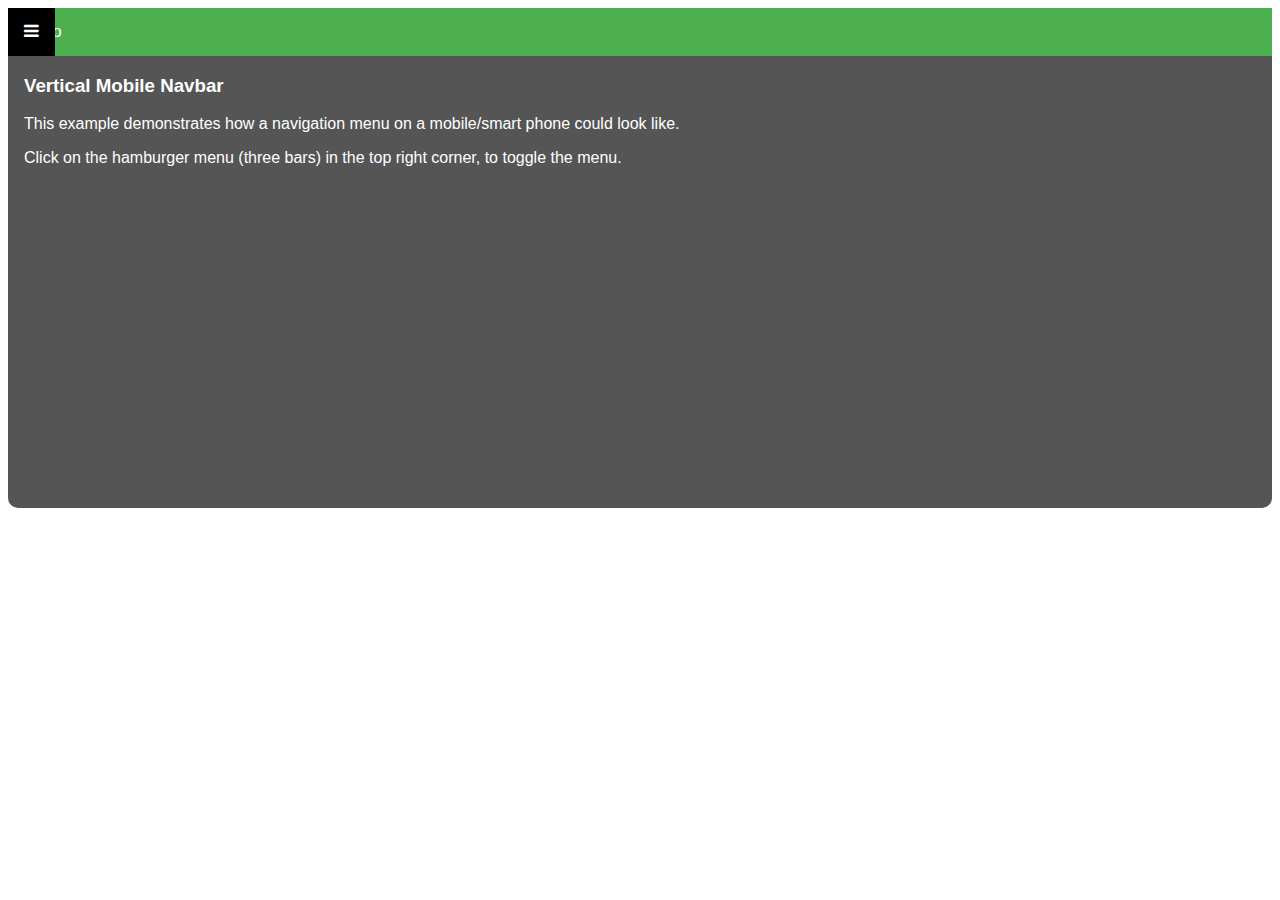
<file: test.html>
<!DOCTYPE html>
<html>

<head>
    <meta name="viewport" content="width=device-width, initial-scale=1">
    <link rel="stylesheet" href="https://cdnjs.cloudflare.com/ajax/libs/font-awesome/4.7.0/css/font-awesome.min.css">
    <style>
        body {
            font-family: Arial, Helvetica, sans-serif;
        }

        .mobile-container {
            margin: auto;
            background-color: #555;
            height: 500px;
            color: white;
            border-radius: 10px;
        }

        .topnav {
            overflow: hidden;
            background-color: #333;
            position: relative;
        }

        .topnav #myLinks {
            display: none;
        }

        .topnav a {
            color: white;
            padding: 14px 16px;
            text-decoration: none;
            font-size: 17px;
            display: block;
        }

        .topnav a.icon {
            background: black;
            display: block;
            position: absolute;
            left: 0;
            top: 0;
        }

        .topnav a:hover {
            background-color: #ddd;
            color: black;
        }

        .active {
            background-color: #4CAF50;
            color: white;
        }
    </style>
</head>

<body>

    <!-- Simulate a smartphone / tablet -->
    <div class="mobile-container">

        <!-- Top Navigation Menu -->
        <div class="topnav">
            <a href="#home" class="active">Logo</a>
            <div id="myLinks">
                <a href="#news">News</a>
                <a href="#contact">Contact</a>
                <a href="#about">About</a>
            </div>
            <a href="javascript:void(0);" class="icon" onclick="myFunction()">
                <i class="fa fa-bars"></i>
            </a>
        </div>

        <div style="padding-left:16px">
            <h3>Vertical Mobile Navbar</h3>
            <p>This example demonstrates how a navigation menu on a mobile/smart phone could look like.</p>
            <p>Click on the hamburger menu (three bars) in the top right corner, to toggle the menu.</p>
        </div>

        <!-- End smartphone / tablet look -->
    </div>

    <script>
        function myFunction() {
            var x = document.getElementById("myLinks");
            if (x.style.display === "block") {
                x.style.display = "none";
            } else {
                x.style.display = "block";
            }
        }
    </script>

</body>

</html>
</file>
<file: css/style.css>
/* ===================================
--------------------------------------
  TheQuest - Gaming Magazine Template
  Version: 1.0
--------------------------------------
======================================*/


/*----------------------------------------*/
/* Template default CSS
/*----------------------------------------*/

html,
body {
	height: 100%;
	font-family: "Tomorrow", sans-serif;
	-webkit-font-smoothing: antialiased;
	font-smoothing: antialiased;
}

h1,
h2,
h3,
h4,
h5,
h6 {
	margin: 0;
	color: #111111;
	font-weight: 700;
}

h1 {
	font-size: 70px;
}

h2 {
	font-size: 36px;
}

h3 {
	font-size: 30px;
}

h4 {
	font-size: 24px;
}

h5 {
	font-size: 18px;
}

h6 {
	font-size: 16px;
}

p {
	font-size: 16px;
	color: #8c8c8c;
	line-height: 1.8;
}

img {
	max-width: 100%;
}

input:focus,
select:focus,
button:focus,
textarea:focus {
	outline: none;
}

a:hover,
a:focus {
	text-decoration: none;
	outline: none;
}

ul,
ol {
	padding: 0;
	margin: 0;
}

/*---------------------
Helper CSS
 -----------------------*/

.section-title {
	text-align: center;
}

.section-title h2 {
	font-size: 36px;
}

.set-bg {
	background-repeat: no-repeat;
	background-size: cover;
	background-position: top center;
}

.spad {
	padding-top: 106px;
	padding-bottom: 106px;
}

.text-white h1,
.text-white h2,
.text-white h3,
.text-white h4,
.text-white h5,
.text-white h6,
.text-white p,
.text-white span,
.text-white li,
.text-white a {
	color: #fff;
}

/*---------------------
Commom elements
 -----------------------*/

/* buttons */

.site-btn {
	display: inline-block;
	border: none;
	font-size: 14px;
	font-weight: 600;
	min-width: 164px;
	padding: 21px 47px;
	border-radius: 50px;
	text-transform: uppercase;
	background: #10ddb4;
	color: #161616;
	line-height: 1;
	cursor: pointer;
	text-align: center;
}

.site-btn:hover {
	color: #161616;
}

.site-btn.sb-color {
	background: #ff1f56;
	color: #fff;
}

.site-btn.sb-color:hover {
	color: #fff;
}

/* Preloder */

#preloder {
	position: fixed;
	width: 100%;
	height: 100%;
	top: 0;
	left: 0;
	z-index: 999999;
	background: #000;
}

.loader {
	width: 40px;
	height: 40px;
	position: absolute;
	top: 50%;
	left: 50%;
	margin-top: -13px;
	margin-left: -13px;
	border-radius: 60px;
	animation: loader 0.8s linear infinite;
	-webkit-animation: loader 0.8s linear infinite;
}

@keyframes loader {
	0% {
		-webkit-transform: rotate(0deg);
		transform: rotate(0deg);
		border: 4px solid #f44336;
		border-left-color: transparent;
	}
	50% {
		-webkit-transform: rotate(180deg);
		transform: rotate(180deg);
		border: 4px solid #673ab7;
		border-left-color: transparent;
	}
	100% {
		-webkit-transform: rotate(360deg);
		transform: rotate(360deg);
		border: 4px solid #f44336;
		border-left-color: transparent;
	}
}

@-webkit-keyframes loader {
	0% {
		-webkit-transform: rotate(0deg);
		border: 4px solid #f44336;
		border-left-color: transparent;
	}
	50% {
		-webkit-transform: rotate(180deg);
		border: 4px solid #673ab7;
		border-left-color: transparent;
	}
	100% {
		-webkit-transform: rotate(360deg);
		border: 4px solid #f44336;
		border-left-color: transparent;
	}
}

/*------------------
Header section
 ---------------------*/

.header-section {
	position: absolute;
	width: 100%;
	left: 0;
	top: 0;
	background: #3E3E3E;
	z-index: 9999;
	border-bottom: 1px solid rgba(210, 210, 210, 0.3);
}

.ham-menu-btn {
	display: inline-block;
	background-color: #EF3024;
	width: 50px;
	border-right: 1px solid rgba(210, 210, 210, 0.3);
}

.ham-menu-btn a {
	position: relative;
	display: block;
	padding: 12px 0;
	font-size: 18px;
	font-weight: 500;
	color: #fff;
	text-align: center;
}

.main-brand {
	display: inline-block;
	position: relative;
	z-index: 99;
}

.main-brand li {
	display: inline-block;
}

.main-brand li a {
	position: relative;
	display: block;
	padding: 12px 7px;
	font-size: 15px;
	font-weight: 200;
	letter-spacing: 3px;
	color: #fff;
}

.main-brand li a:after {
	position: absolute;
	content: "";
	width: 0;
	height: 3px;
	left: 0;
	bottom: 0;
	background: #EF3024;
	-webkit-transition: all 0.3s;
	transition: all 0.3s;
}

.main-brand li a:hover:after {
	width: 100%;
}

#mainLinks {
	display: none;
	background: #EF3024;
}

.ham-menu a {
	color: white;
	padding: 14px 16px;
	text-decoration: none;
	font-size: 17px;
	display: block;
}

/*------------------
   Hero-section
 ---------------------*/

.hero-item {
	height: 100vh;
	padding-top: 49px;
	background-color: #191A1A;
}

.hero-item:after {
	position: relative;
	content: "";
	width: 100%;
	height: 100%;
	left: 0;
	top: 0;
	z-index: 1;
	background-color: #191A1A;
}

.slider-progress-bar {
	position: absolute;
	width: 100%;
	bottom: 0;
	left: 0;
}

.slider-progress-bar .progress {
	height: 4px;
	background: #10ddb4;
	-webkit-animation: sliderProgressBar ease;
	animation: sliderProgressBar ease;
}

.my-slider:hover .slider-progress-bar .progress {
	-webkit-animation-play-state: paused;
	animation-play-state: paused;
}

@-webkit-keyframes sliderProgressBar {
	0% {
		width: 0%;
	}
	100% {
		width: 100%;
	}
}

@keyframes sliderProgressBar {
	0% {
		width: 0%;
	}
	100% {
		width: 100%;
	}
}

/*------------------
   Blog-section
 ---------------------*/

.blog-section {
	background: #1c1c1c;
}

.blog-section .blog-posts {
	margin-bottom: -70px;
}

.blog-post {
	margin-bottom: 70px;
}

.blog-post img {
	margin-bottom: 34px;
	min-width: 100%;
}

.blog-post .post-date {
	display: inline-block;
	font-size: 14px;
	font-weight: 700;
	padding: 3px 16px;
	margin-bottom: 25px;
	background: #10ddb4;
}

.blog-post h3 {
	color: #fff;
	margin-bottom: 10px;
}

.blog-post h4 {
	color: #fff;
	margin-bottom: 10px;
}

.blog-post .post-metas {
	margin-bottom: 30px;
}

.blog-post .post-metas .post-meta {
	position: relative;
	display: inline-block;
	color: #8c8c8c;
	font-size: 14px;
	padding-right: 15px;
	margin-right: 14px;
	margin-bottom: 5px;
}

.blog-post .post-metas .post-meta:after {
	position: absolute;
	content: "|";
	right: 0;
	top: 0;
	color: #8c8c8c;
	font-size: 14px;
}

.blog-post .post-metas .post-meta:last-child {
	margin-right: 0;
	padding-right: 0;
}

.blog-post .post-metas .post-meta:last-child:after {
	display: none;
}

.blog-post .post-metas a {
	color: #ffea00;
}

.blog-post .read-more {
	font-size: 14px;
	font-weight: 700;
	color: #10ddb4;
}

.blog-post.featured-post,
.blog-post.review-post,
.blog-post.single-post {
	margin-bottom: 80px;
}

.blog-post.featured-post p,
.blog-post.review-post p,
.blog-post.single-post p {
	margin-bottom: 40px;
}

.blog-post.featured-post .post-metas a,
.blog-post.review-post .post-metas a,
.blog-post.single-post .post-metas a {
	color: #10ddb4;
}

.blog-post.review-post .post-metas {
	margin-bottom: 5px;
}

.blog-post.review-post .rating {
	font-size: 17px;
	color: #ffd200;
	margin-bottom: 30px;
}

.blog-post.review-post .rating i {
	display: inline-block;
	margin-right: 4px;
}

.sb-widget {
	margin-bottom: 75px;
}

.sb-widget:last-child {
	margin-bottom: 0;
}

.sb-widget .sb-title {
	font-size: 18px;
	font-weight: 700;
	color: #fff;
	margin-bottom: 60px;
}

.sb-widget .sb-search input {
	width: 100%;
	height: 53px;
	font-size: 14px;
	font-style: italic;
	padding: 0 32px;
	border: none;
	border-bottom: 3px solid #10ddb4;
}

.sb-cata-list {
	list-style: none;
}

.sb-cata-list li {
	display: block;
	overflow: hidden;
	margin-bottom: 13px;
}

.sb-cata-list li a {
	display: block;
	color: #8c8c8c;
	font-size: 16px;
}

.sb-cata-list li span {
	float: right;
	display: inline-block;
	min-width: 25px;
	height: 25px;
	font-size: 11px;
	color: #1c1c1c;
	border-radius: 35px;
	background: #fff;
	text-align: center;
	padding: 5px 5px 0;
}

.sb-cata-list li:nth-child(1) span {
	background: #10ddb4;
}

.sb-cata-list li:nth-child(2) span {
	background: #ff1980;
}

.sb-cata-list li:nth-child(3) span {
	background: #ffe119;
}

.sb-cata-list li:nth-child(4) span {
	background: #5da9e4;
}

.sb-cata-list li:nth-child(5) span {
	background: #bd9bd2;
}

.sb-cata-list li:nth-child(6) span {
	background: #f89843;
}

.sb-cata-list li:last-child a {
	margin-bottom: 0;
}

.latest-news-widget .ln-item {
	margin-bottom: 29px;
	position: relative;
}

.latest-news-widget .ln-item:last-child {
	margin-bottom: 0;
}

.latest-news-widget .ln-item img {
	width: 85px;
	height: 85px;
	float: left;
	margin-right: 27px;
}

.latest-news-widget .ln-text {
	overflow: hidden;
}

.latest-news-widget .ln-text .ln-date {
	display: inline-block;
	font-size: 14px;
	font-weight: 700;
	padding: 1px 5px;
	margin-bottom: 10px;
	background: #10ddb4;
}

.latest-news-widget .ln-text h6 {
	font-size: 14px;
	font-weight: 500;
	color: #fff;
	margin-bottom: 5px;
}

.latest-news-widget .ln-text .ln-metas .ln-meta {
	position: relative;
	display: inline-block;
	color: #8c8c8c;
	font-size: 12px;
	padding-right: 13px;
	margin-right: 10px;
	margin-bottom: 5px;
}

.latest-news-widget .ln-text .ln-metas .ln-meta:after {
	position: absolute;
	content: "|";
	right: 0;
	top: 0;
	color: #8c8c8c;
	font-size: 14px;
}

.latest-news-widget .ln-text .ln-metas .ln-meta:last-child {
	margin-right: 0;
	padding-right: 0;
}

.latest-news-widget .ln-text .ln-metas .ln-meta:last-child:after {
	display: none;
}

.latest-news-widget .ln-text .ln-metas a {
	color: #ffea00;
}

.latest-news-widget.top-five .ln-index {
	position: absolute;
	left: 19px;
	top: -25px;
	width: 45px;
	height: 45px;
	font-size: 18px;
	font-weight: 700;
	color: #fff;
	background: #10ddb4;
	border-radius: 50%;
	display: -webkit-box;
	display: -ms-flexbox;
	display: flex;
	-webkit-box-align: center;
	-ms-flex-align: center;
	align-items: center;
	-webkit-box-pack: center;
	-ms-flex-pack: center;
	justify-content: center;
}

.latest-news-widget.top-five .ln-item {
	margin-bottom: 59px;
}

.latest-news-widget.top-five .ln-item:nth-child(1) .ln-index {
	background: #ff5581;
}

.latest-news-widget.top-five .ln-item:nth-child(2) .ln-index {
	background: #10ddb4;
}

.latest-news-widget.top-five .ln-item:nth-child(3) .ln-index {
	background: #5da9e4;
}

.latest-news-widget.top-five .ln-item:nth-child(4) .ln-index {
	background: #ffe119;
}

.latest-news-widget.top-five .ln-item:nth-child(5) .ln-index {
	background: #bd9bd2;
}

.latest-news-widget.top-five .ln-item:last-child {
	margin-bottom: 0;
}

.latest-comments-widget .lc-item {
	margin-bottom: 23px;
}

.latest-comments-widget .lc-item:last-child {
	margin-bottom: 0;
}

.latest-comments-widget .lc-item img {
	float: left;
	width: 55px;
	height: 55px;
	border-radius: 50%;
	margin-right: 24px;
}

.latest-comments-widget .lc-text {
	overflow: hidden;
}

.latest-comments-widget .lc-text h6 {
	color: #fff;
	font-size: 16px;
	font-weight: 500;
	margin-bottom: 8px;
}

.latest-comments-widget .lc-text span {
	color: #8c8c8c;
	font-size: 14px;
	font-weight: 400;
	display: inline-block;
	padding: 0 5px;
}

.latest-comments-widget .lc-text a {
	color: #10ddb4;
	font-size: 14px;
	font-weight: 400;
}

.latest-comments-widget .lc-date {
	color: #a5a4a4;
	font-weight: 700;
	font-size: 12px;
}

/* ------------------
Blog list section
 ---------------------*/

.blog-list-section {
	background: #222222;
}

.small-blog-list .sb-item {
	margin-bottom: 43px;
	position: relative;
}

.small-blog-list .sb-item:last-child {
	margin-bottom: 0;
}

.small-blog-list .sb-item img {
	width: 166px;
	float: left;
	margin-right: 27px;
}

.small-blog-list .sb-text {
	overflow: hidden;
}

.small-blog-list .sb-text .sb-date {
	display: inline-block;
	font-size: 14px;
	font-weight: 700;
	padding: 1px 10px;
	margin-bottom: 10px;
	background: #10ddb4;
}

.small-blog-list .sb-text h6 {
	font-size: 18px;
	font-weight: 500;
	color: #fff;
	margin-bottom: 5px;
}

.small-blog-list .sb-text .sb-metas {
	margin-bottom: 10px;
}

.small-blog-list .sb-text .sb-metas .sb-meta {
	position: relative;
	display: inline-block;
	color: #8c8c8c;
	font-size: 12px;
	padding-right: 13px;
	margin-right: 10px;
	margin-bottom: 5px;
}

.small-blog-list .sb-text .sb-metas .sb-meta:after {
	position: absolute;
	content: "|";
	right: 0;
	top: 0;
	color: #8c8c8c;
	font-size: 14px;
}

.small-blog-list .sb-text .sb-metas .sb-meta:last-child {
	margin-right: 0;
	padding-right: 0;
}

.small-blog-list .sb-text .sb-metas .sb-meta:last-child:after {
	display: none;
}

.small-blog-list .sb-text .sb-metas a {
	color: #ffea00;
}

.small-blog-list .sb-text p {
	margin-bottom: 0;
}

/* ----------------
Video section
 ---------------------*/

.video-section {
	padding: 70px 0;
	background: #2d2d2d;
	text-align: center;
}

.video-logo {
	margin-bottom: 40px;
}

.video-logo p {
	padding-top: 10px;
	margin-bottom: 0;
}

.video-popup-warp {
	position: relative;
}

.video-popup-warp .video-play {
	display: block;
	position: absolute;
	width: 100px;
	height: 56px;
	padding-top: 9px;
	border-radius: 50px;
	top: calc(50% - 28px);
	left: calc(50% - 50px);
	font-size: 26px;
	color: #fff;
	background: #ff2260;
}

/* ----------------
Footer section
 ---------------------*/

.footer-section {
	background: #000000;
	padding-top: 73px;
}

.footer-widget {
	margin-bottom: 40px;
}

.footer-widget .fw-title {
	font-size: 18px;
	font-weight: 700;
	color: #fff;
	padding-top: 42px;
	margin-bottom: 44px;
}

.footer-widget .about-widget img {
	margin-bottom: 40px;
}

.footer-widget ul {
	list-style: none;
}

.footer-widget ul li {
	display: block;
}

.footer-widget ul li a {
	display: inline-block;
	color: #8c8c8c;
	font-size: 16px;
	margin-bottom: 10px;
}

.footer-widget.fw-latest-post .fw-title {
	margin-bottom: 25px;
}

.copyright {
	color: #8c8c8c;
	font-size: 16px;
	padding: 35px 0 30px;
}

.copyright a {
	color: #8c8c8c;
}

.copyright a:hover {
	color: #10ddb4;
}

.copyright i {
	color: #a51111;
}

.social-links-warp {
	border-top: 1px solid #363636;
	padding: 45px 0;
}

.social-links a {
	margin-right: 104px;
	display: inline-block;
}

.social-links a:last-child {
	margin-right: 0;
}

.social-links a i {
	font-size: 30px;
	color: #d7d7d7;
	float: left;
	margin-right: 19px;
	overflow: hidden;
	-webkit-transition: all 0.3s;
	transition: all 0.3s;
}

.social-links a span {
	display: inline-block;
	font-size: 12px;
	font-weight: 600;
	text-transform: uppercase;
	color: #9f9fa0;
	padding-top: 10px;
	-webkit-transition: all 0.3s;
	transition: all 0.3s;
}

.social-links a:hover i {
	color: #10ddb4;
}

/* ----------------
Other pages
 ---------------------*/

.page-top-section {
	height: 423px;
	position: relative;
	padding-top: 210px;
	text-align: center;
}

.page-top-section:after {
	position: absolute;
	content: "";
	width: 100%;
	height: 100%;
	left: 0;
	top: 0;
	background: #0d0d11;
	opacity: 0.74;
	z-index: 1;
}

.page-top-section .container {
	position: relative;
	z-index: 99;
}

.page-top-section h2 {
	position: relative;
	font-size: 72px;
	color: #fff;
	padding-bottom: 10px;
}

.page-top-section h2:after {
	position: absolute;
	content: "";
	width: 70px;
	height: 4px;
	bottom: 0;
	left: calc(50% - 35px);
	background: #10ddb4;
}

.site-pagination a {
	display: inline-block;
	font-size: 14px;
	color: #fff;
	font-weight: 500;
}

.site-pagination a.sp-next,
.site-pagination a.sp-prev {
	color: #8c8c8c;
	margin-right: 10px;
}

.site-pagination a.sp-next {
	margin-right: 0;
	margin-left: 10px;
}

.site-pagination a.active {
	color: #10ddb4;
}

/* ----------------
Single Post page
 ---------------------*/

.blog-post.single-post {
	margin-bottom: 0;
}

.blog-post.single-post p {
	margin-bottom: 30px;
}

.comments {
	padding-top: 50px;
}

.comments h5 {
	color: #fff;
	margin-bottom: 45px;
}

.comments-list {
	list-style: none;
	padding-top: 25px;
	padding-bottom: 25px;
}

.comments-list li {
	margin-bottom: 40px;
}

.comments-list img {
	float: left;
	margin-right: 28px;
	width: 55px;
	height: 55px;
	border-radius: 50%;
	min-width: auto;
}

.comments-list .comment-text {
	overflow: hidden;
}

.comments-list .comment-text h6 {
	color: #fff;
	font-weight: 500;
	margin-bottom: 5px;
}

.comments-list .comment-text .reply {
	padding-left: 7px;
	font-size: 14px;
	color: #10ddb4;
}

.comments-list .comment-text .comment-date {
	font-size: 12px;
	font-weight: 700;
	color: #a5a4a4;
	margin-bottom: 15px;
}

.comments-list .comment-text p {
	margin-bottom: 0;
}

.comment-form input,
.comment-form textarea {
	width: 100%;
	height: 53px;
	padding: 0 34px;
	margin-bottom: 34px;
	font-size: 14px;
	font-style: italic;
	color: #242424;
	border: none;
	border-bottom: 3px solid transparent;
}

.comment-form input:focus,
.comment-form textarea:focus {
	border-bottom-color: #10ddb4;
}

.comment-form textarea {
	height: 240px;
	resize: none;
	padding: 20px 34px 15px;
	margin-bottom: 31px;
}

/* ----------------
Responsive
 ---------------------*/

.characters-section {
	padding: 144px 0 118px;
	overflow: hidden;
	position: relative;
}

.character-info img {
	margin-bottom: 3px;
}

.character-info h2 {
	font-size: 48px;
	color: #fff;
	margin-bottom: 15px;
}

.character-info h5 {
	color: #fff;
	margin-bottom: 9px;
}

.character-info p {
	padding-top: 30px;
	margin-bottom: 40px;
}

.circle-progress {
	text-align: center;
	display: block;
	position: relative;
	margin-bottom: 5px;
}

.circle-progress canvas {
	-webkit-transform: rotate(90deg);
	transform: rotate(90deg);
}

.circle-progress .progress-value {
	position: absolute;
	width: 100%;
	top: 50%;
	margin-top: -12px;
}

.cp-item {
	display: inline-block;
	text-align: center;
	margin-right: 50px;
	margin-left: 10px;
	margin-bottom: 40px;
}

.cp-item h3 {
	font-size: 14px;
	font-weight: 400;
	color: #10ddb4;
}

.cp-item h4 {
	font-size: 14px;
	font-weight: 400;
	color: #8c8c8c;
}

.character-img {
	position: absolute;
}

.character-one {
	background: #1c1c1c;
}

.character-one .character-img {
	bottom: -180px;
	right: 0;
	width: 42%;
	text-align: right;
}

.character-two {
	background: #2d2d2d;
}

.character-two .character-img {
	bottom: -285px;
	left: 0;
	width: 68%;
}

.character-three {
	background: #000;
	background: #1c1c1c;
}

.character-three .character-img {
	bottom: 0;
	right: 0;
	width: 50%;
	text-align: right;
}

.character-four {
	background: #2d2d2d;
}

.character-four .character-img {
	bottom: -145px;
	left: 0;
	width: 50%;
}

.banner-section {
	padding: 90px 0 80px;
}

.banner-text {
	max-width: 550px;
	text-align: center;
}

.banner-text .banner-logo {
	margin-bottom: 38px;
}

.banner-text .banner-logo h6 {
	margin-bottom: 25px;
}

.banner-text p {
	margin-bottom: 45px;
}

/* ------------
Game Page
 ---------------*/

.game-section {
	background: #1c1c1c;
	padding: 118px 0 60px;
	overflow: hidden;
}

.game-title {
	margin-bottom: 75px;
}

.game-title h2 {
	font-size: 48px;
	color: #fff;
	padding-top: 5px;
}

.about-game .rating {
	font-size: 17px;
	color: #ffd200;
	margin-bottom: 30px;
	padding-top: 5px;
}

.about-game .rating i {
	display: inline-block;
	margin-right: 4px;
}

.about-game p {
	margin-bottom: 70px;
}

.about-game-img {
	text-align: center;
	width: 570px;
	position: relative;
	top: -30px;
}

.characters-boxes-section {
	background: #000000;
	padding: 113px 0 90px;
}

.characters-box {
	margin-bottom: 30px;
}

.characters-box img {
	margin-bottom: 35px;
	min-width: 100%;
}

.characters-box h4 {
	color: #fff;
	margin-bottom: 20px;
}

.characters-box p {
	margin-bottom: 25px;
}

.characters-box .rm {
	color: #10ddb4;
	font-size: 16px;
	font-weight: 700;
	font-style: italic;
}

.work-steps-section {
	background: #1c1c1c;
	padding: 118px 0 120px;
	overflow: hidden;
}

.work-steps {
	position: relative;
}

.work-steps:after {
	position: absolute;
	content: "";
	max-width: 1127px;
	width: 100%;
	height: 152px;
	left: 25px;
	top: 25px;
	background-image: url("../img/work-line.png");
	background-repeat: no-repeat;
	background-size: contain;
}

.work-step-box {
	text-align: center;
	padding-top: 40px;
	position: relative;
	z-index: 2;
}

.work-step-box .ws-icon {
	width: 147px;
	height: 147px;
	margin: 0 auto 60px;
	display: -webkit-box;
	display: -ms-flexbox;
	display: flex;
	-webkit-box-align: center;
	-ms-flex-align: center;
	align-items: center;
	-webkit-box-pack: center;
	-ms-flex-pack: center;
	justify-content: center;
	background: #000;
	border: 2px solid #10ddb4;
	border-radius: 50%;
}

.work-step-box h4 {
	color: #fff;
	margin-bottom: 25px;
}

.work-step-box p {
	margin-bottom: 35px;
}

.work-step-box ul {
	list-style: none;
}

.work-step-box ul li {
	font-size: 16px;
	color: rgba(140, 140, 140, 0.5);
	margin-bottom: 15px;
}

.work-step-box ul li img {
	margin-right: 12px;
}

.testimonials-section {
	padding: 125px 0;
	background: #222222;
	overflow: hidden;
}

.testimonial-slider {
	margin: 0 -39px;
	width: auto;
}

.testimonial-slider .owl-dots {
	position: absolute;
	right: 35px;
	bottom: 20px;
}

.testimonial-slider .owl-dots .owl-dot {
	width: 9px;
	height: 9px;
	background: #7a7e7d;
	border-radius: 50%;
	display: -webkit-inline-box;
	display: -ms-inline-flexbox;
	display: inline-flex;
	margin-right: 11px;
}

.testimonial-slider .owl-dots .owl-dot:last-child {
	margin-right: 0;
}

.testimonial-slider .owl-dots .owl-dot.active {
	background: #10ddb4;
}

.owl-item.active .testimonial-info {
	opacity: 1;
	padding-left: 39px;
	-webkit-transition: all 0.4s ease 0.6s;
	transition: all 0.4s ease 0.6s;
}

.testimonial-text {
	background: #fff;
	padding: 48px 115px 55px 78px;
	margin-bottom: 41px;
	position: relative;
}

.testimonial-text:after {
	position: absolute;
	content: "";
	left: 46px;
	bottom: -2px;
	width: 50px;
	height: 45px;
	background: #fff;
	-webkit-transform: rotate(50deg) skew(10deg);
	transform: rotate(50deg) skew(10deg);
}

.testimonial-text .test-date {
	display: inline-block;
	width: 143px;
	height: 37px;
	padding-top: 8px;
	margin-bottom: 45px;
	margin-left: -10px;
	text-align: center;
	font-size: 14px;
	font-weight: 700;
	border-radius: 50px;
	background: #10ddb4;
}

.testimonial-text h4 {
	margin-bottom: 20px;
}

.testimonial-text p {
	margin-bottom: 0;
}

.testimonial-info {
	padding-left: 59px;
	opacity: 0;
	-webkit-transition: all 0.4s;
	transition: all 0.4s;
}

.testimonial-info img {
	float: left;
	width: 68px !important;
	height: 68px;
	margin-right: 17px;
	border: 2px solid #10ddb4;
	border-radius: 50%;
}

.testimonial-info .ti-text {
	padding-top: 20px;
}

.testimonial-info h5 {
	color: #10ddb4;
	font-style: italic;
	line-height: 1;
}

/* ----------------
Responsive
 ---------------------*/

@media (min-width: 1200px) {
	.container {
		max-width: 1176px;
	}
}

@media only screen and (min-width: 1200px) and (max-width: 1360px) {
	.main-brand li a {
		margin-right: 30px;
	}
	.character-two .character-img {
		bottom: -100px;
	}
	.character-three .character-img {
		width: 40%;
	}
	.character-one .character-img,
	.character-four .character-img {
		bottom: 0;
	}
}

/* Medium screen : 992px. */

@media only screen and (min-width: 992px) and (max-width: 1199px) {
	.main-brand li a {
		margin-right: 15px;
	}
	.social-links a {
		margin-right: 60px;
	}
	.character-one .character-img,
	.character-two .character-img,
	.character-four .character-img {
		bottom: 0;
	}
	.character-three .character-img {
		width: 44%;
	}
}

/* Tablet :768px. */

@media only screen and (min-width: 768px) and (max-width: 991px) {
	.main-brand li a {
		margin-right: 15px;
	}
	.blog-section .blog-posts {
		margin-bottom: 0;
	}
	.small-blog-list,
	.site-pagination {
		margin-bottom: 70px;
	}
	.sb-cata-list {
		width: 360px;
	}
	.social-links a {
		margin-right: 12px;
	}
	.about-game-img {
		width: auto;
		top: 0;
		padding-top: 50px;
	}
	.work-steps:after {
		left: 0px;
		top: 55px;
	}
	.work-step-box h4 {
		font-size: 18px;
	}
	.characters-section {
		padding-bottom: 0;
	}
	.character-one .character-img,
	.character-two .character-img,
	.character-three .character-img,
	.character-four .character-img {
		position: relative;
		left: 0;
		right: 0;
		bottom: 0;
		top: 0;
		width: 100%;
		padding-top: 70px;
	}
	.blog-post.single-post {
		margin-bottom: 70px;
	}
}

/* Large Mobile :480px. */

@media only screen and (max-width: 767px) {
	.hero-item {
		height: calc(100vh - 55px);
	}
	.blog-section .blog-posts {
		margin-bottom: 0;
	}
	.small-blog-list,
	.site-pagination {
		margin-bottom: 70px;
	}
	.copyright {
		text-align: center;
	}
	.social-links {
		text-align: center;
	}
	.social-links a {
		margin-right: 20px;
	}
	.social-links a i {
		margin-right: 0;
	}
	.social-links a span {
		display: none;
	}
	.page-top-section h2 {
		font-size: 55px;
	}
	.about-game-img {
		width: auto;
		top: 0;
		padding-top: 50px;
	}
	.work-steps:after {
		display: none;
	}
	.testimonial-slider {
		margin: 0;
	}
	.testimonial-text {
		padding: 48px 40px 55px;
	}
	.characters-section {
		padding-bottom: 0;
	}
	.character-one .character-img,
	.character-two .character-img,
	.character-three .character-img,
	.character-four .character-img {
		position: relative;
		left: 0;
		right: 0;
		bottom: 0;
		top: 0;
		width: 100%;
		padding-top: 70px;
	}
	.blog-post.single-post {
		margin-bottom: 70px;
	}
}

/* Small Mobile :320px. */

@media only screen and (max-width: 479px) {
	.small-blog-list .sb-item img,
	.comments-list img {
		float: none;
		margin-bottom: 15px;
	}
	.page-top-section h2 {
		font-size: 45px;
	}
	.testimonial-slider .owl-dots {
		position: relative;
		bottom: 0;
		right: 0;
		padding-left: 46px;
	}
	.game-title h2 {
		font-size: 36px;
	}
}
</file>
